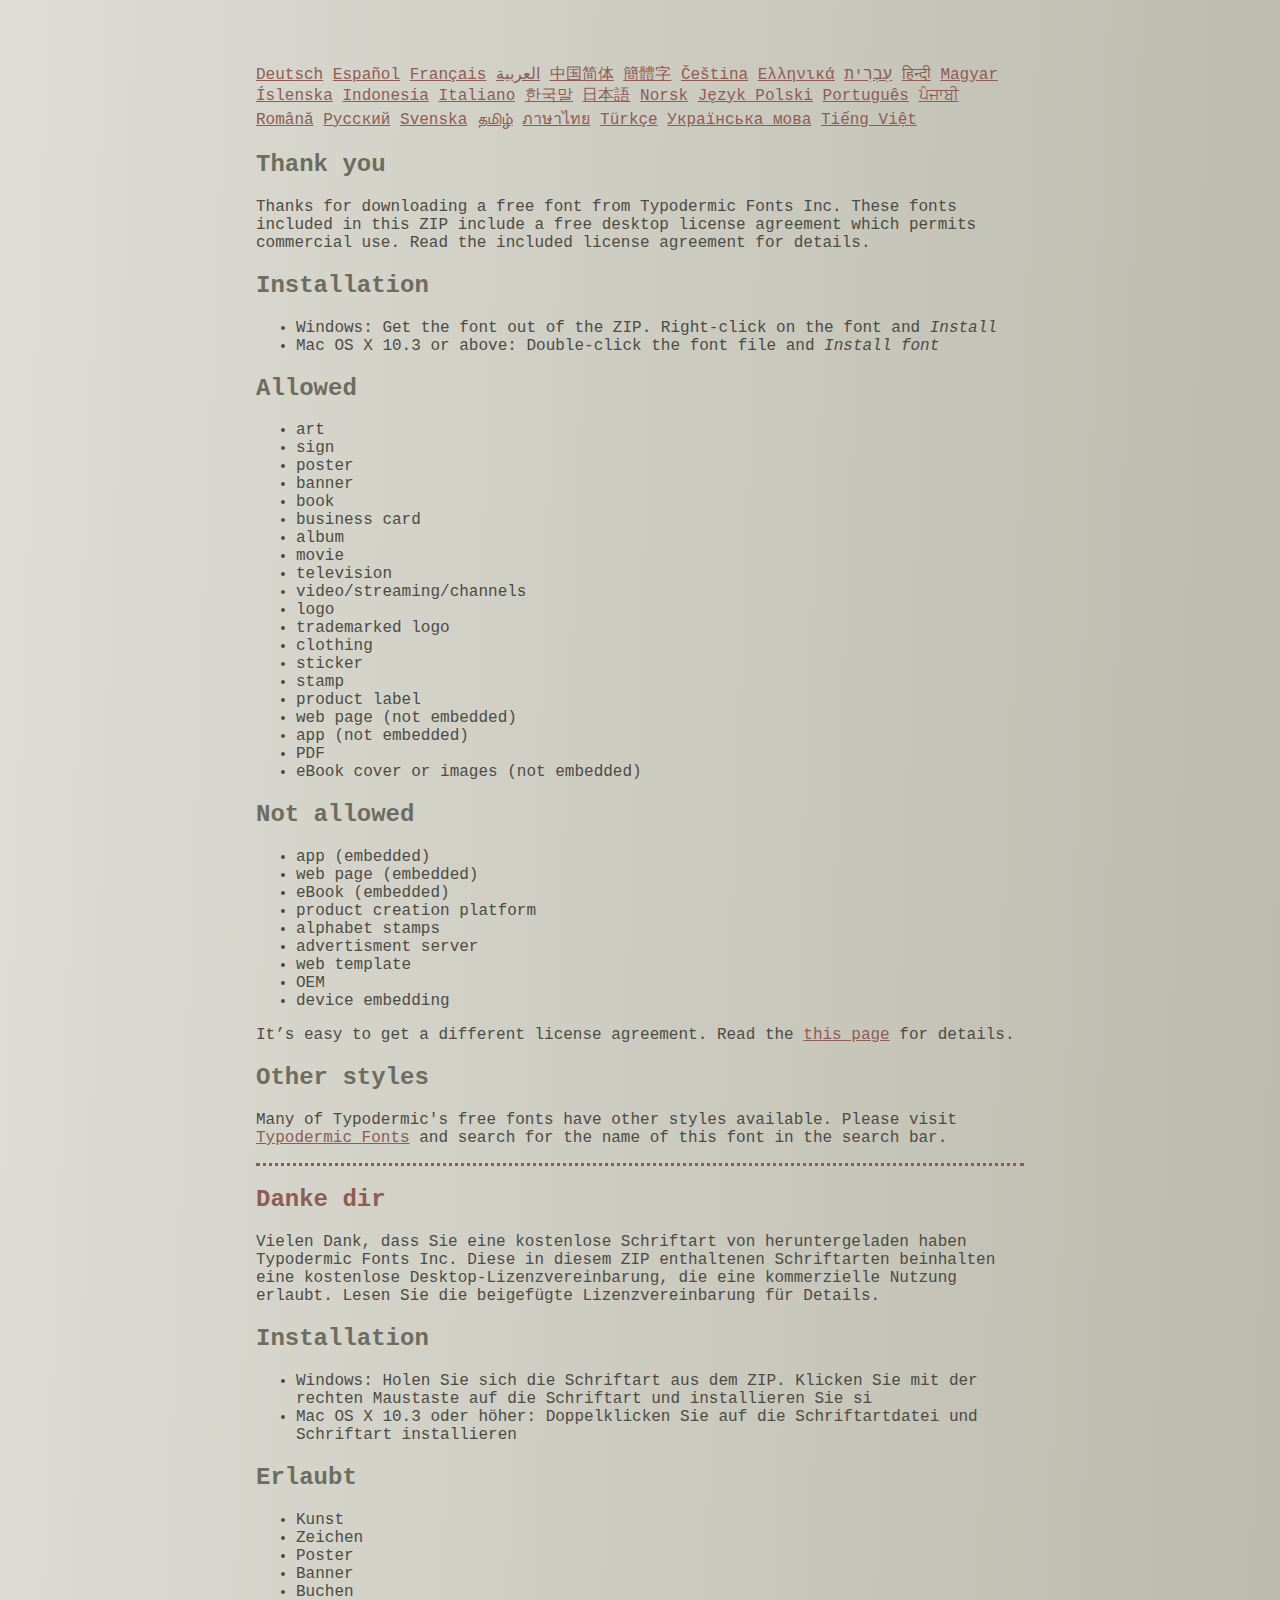
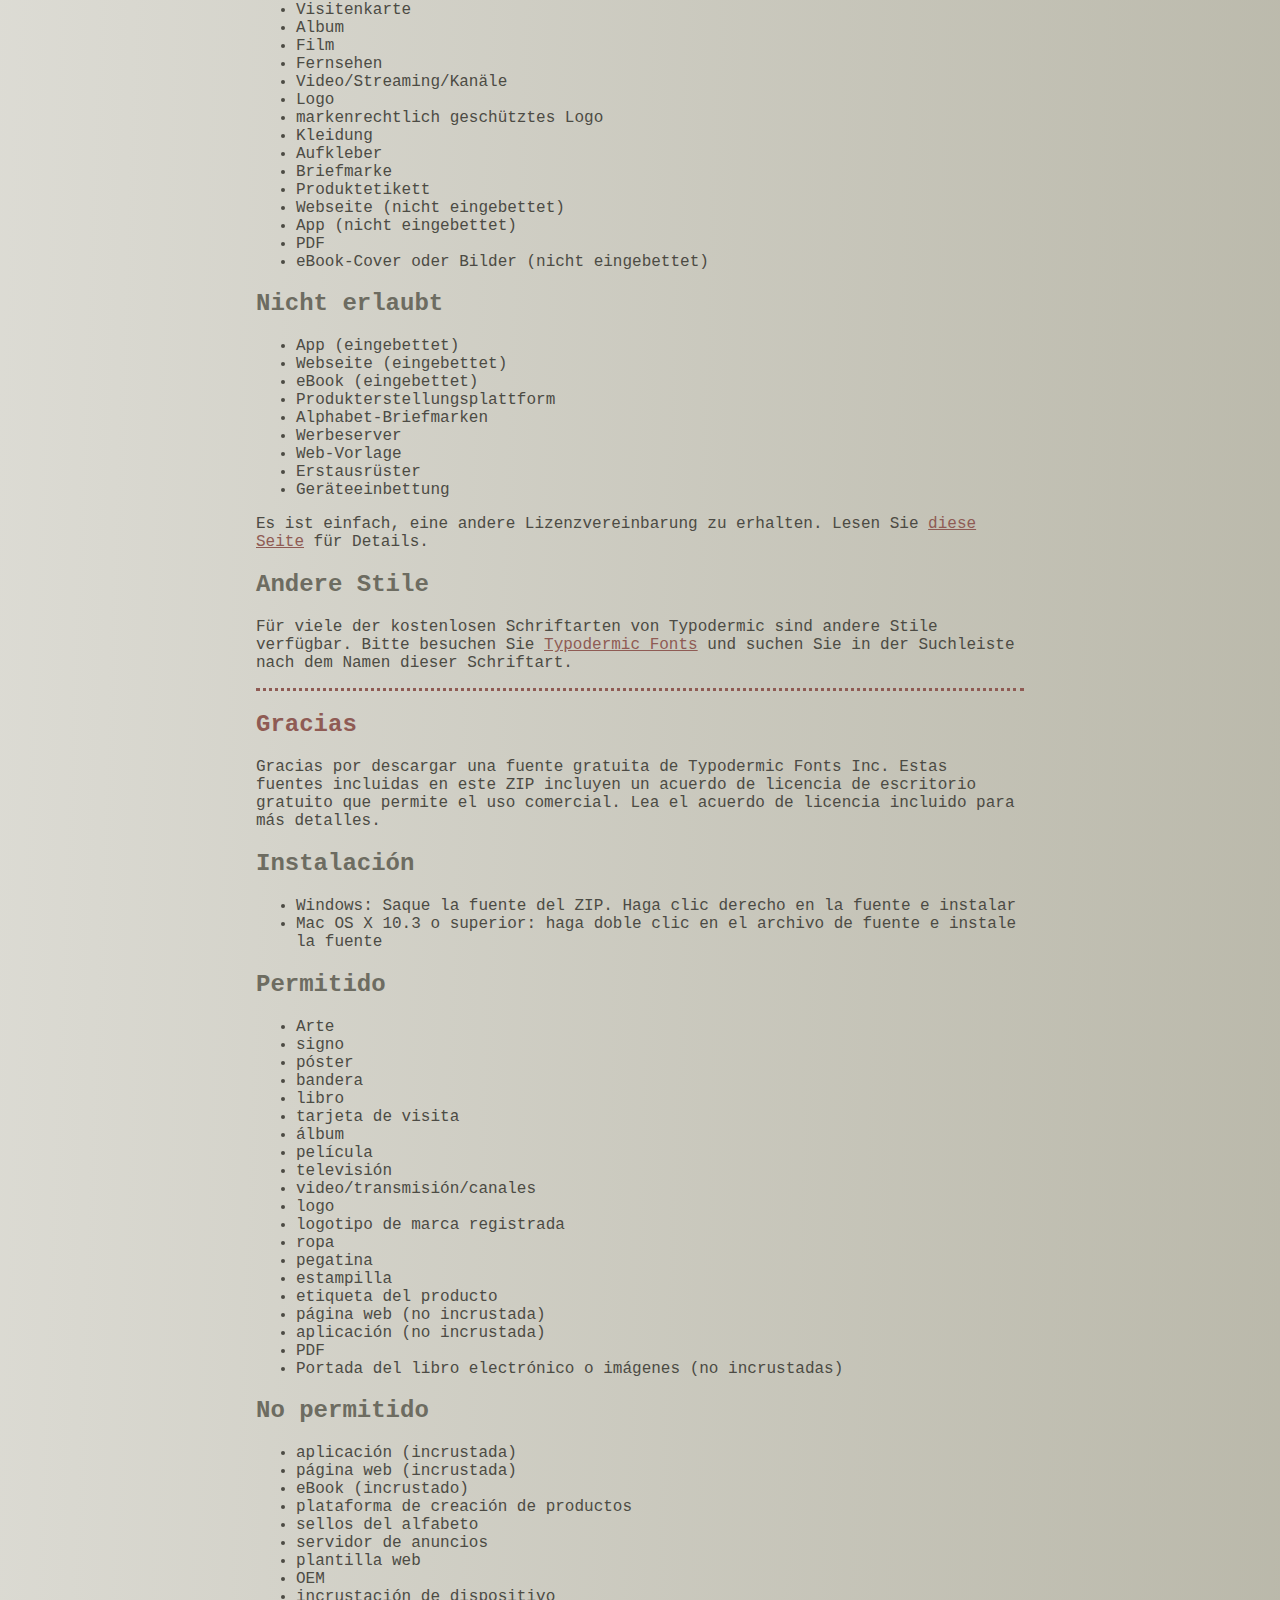
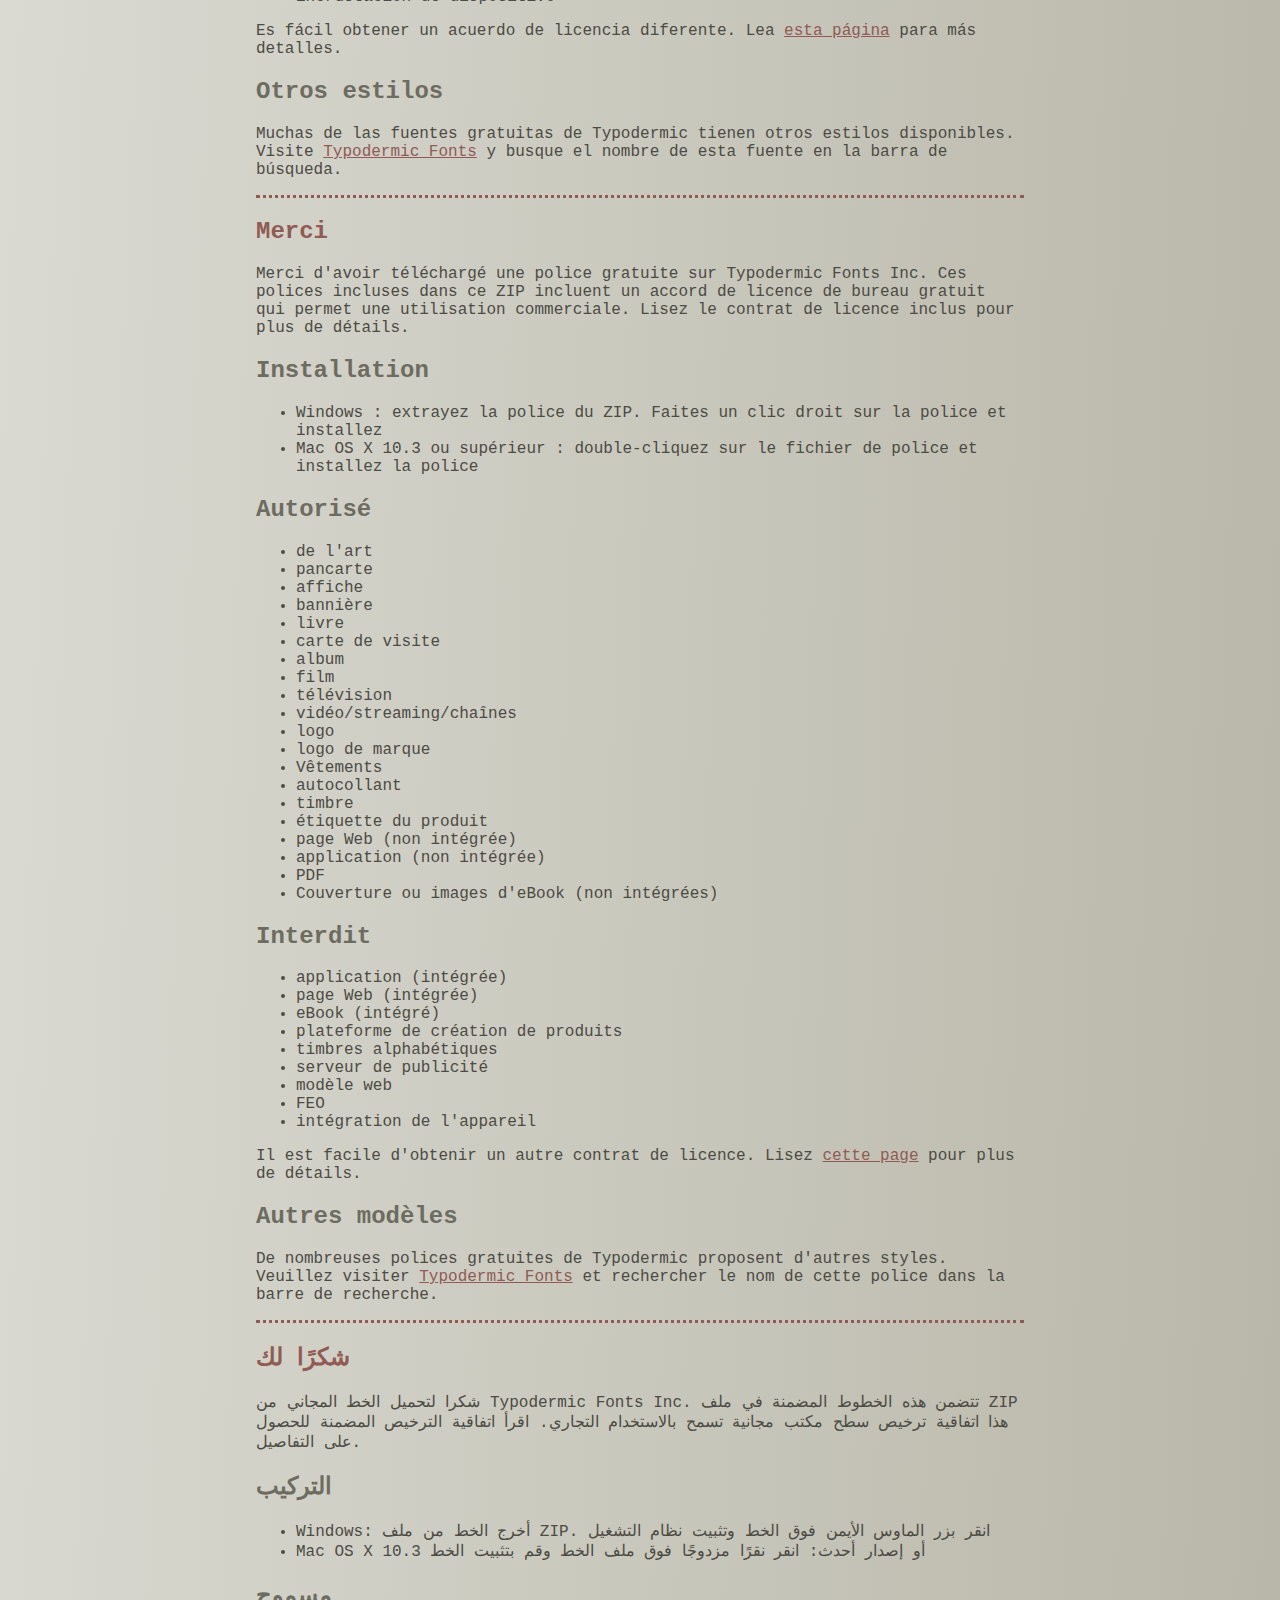
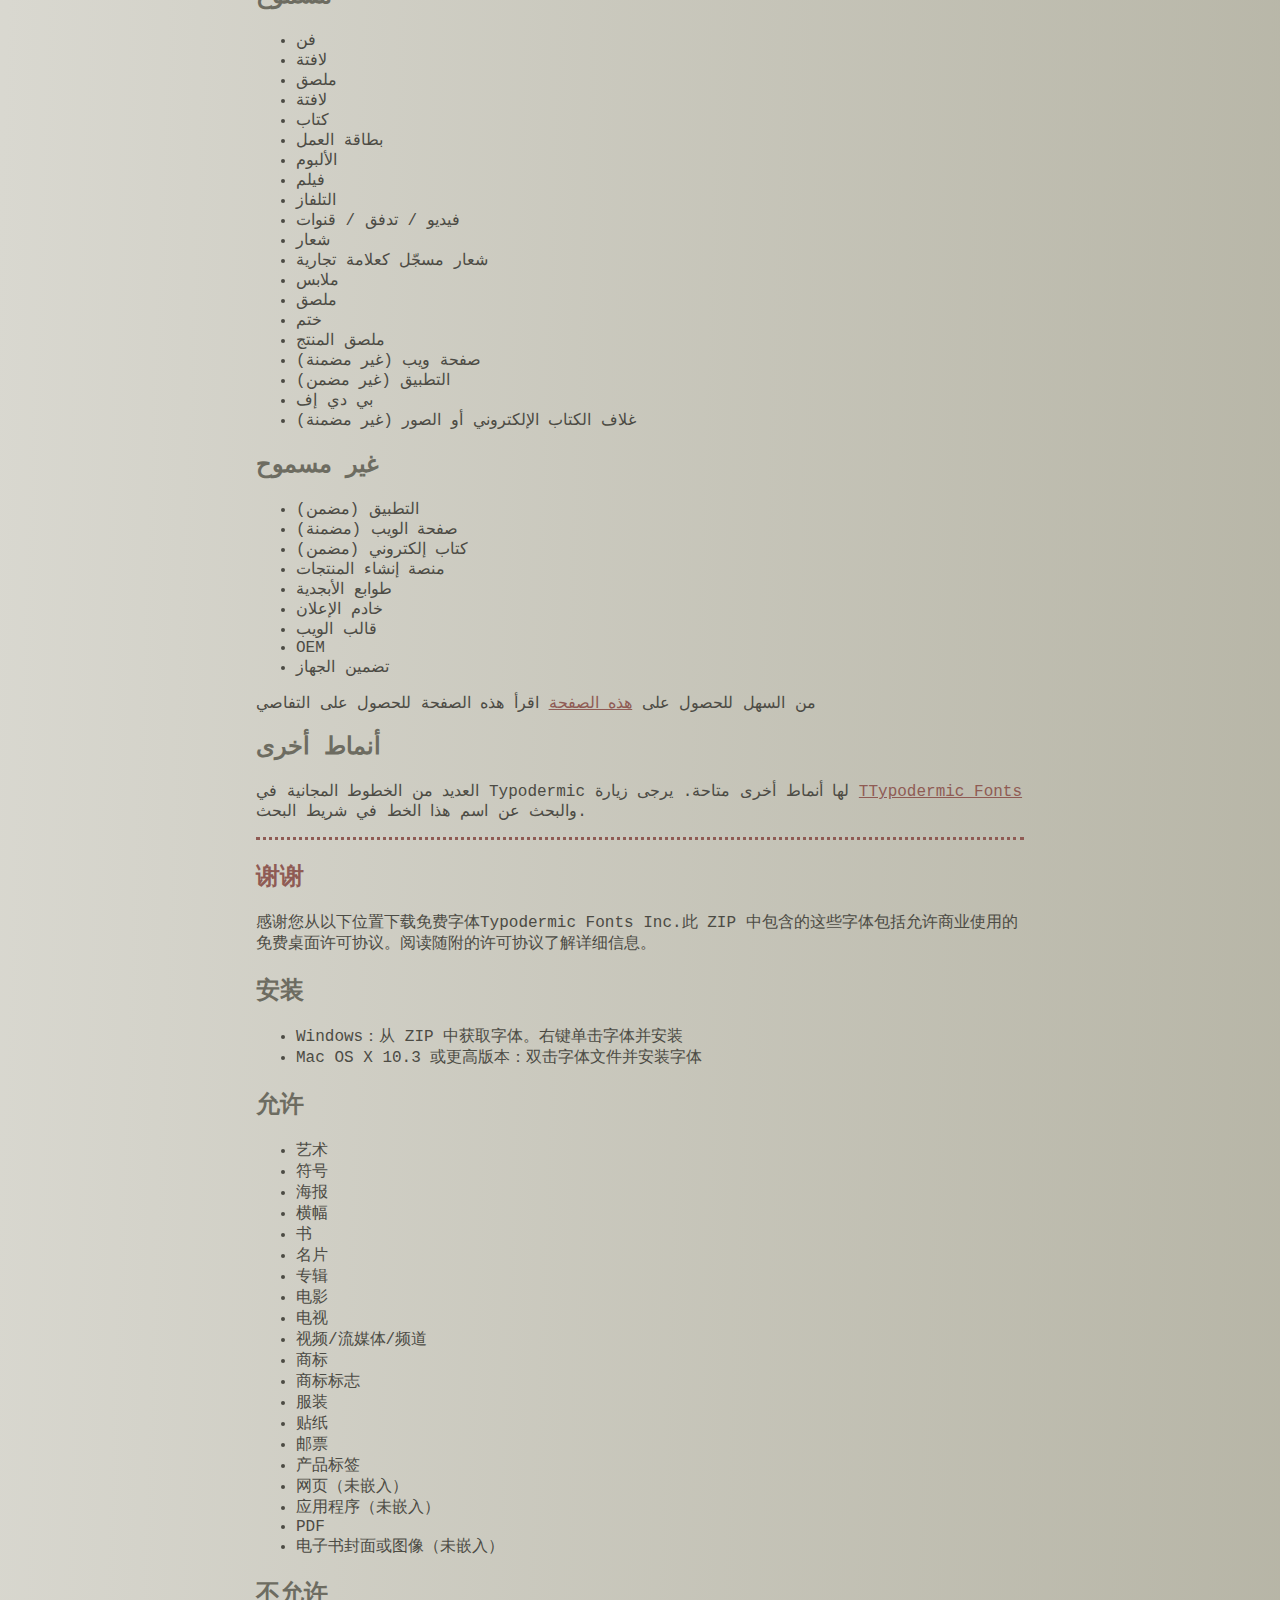
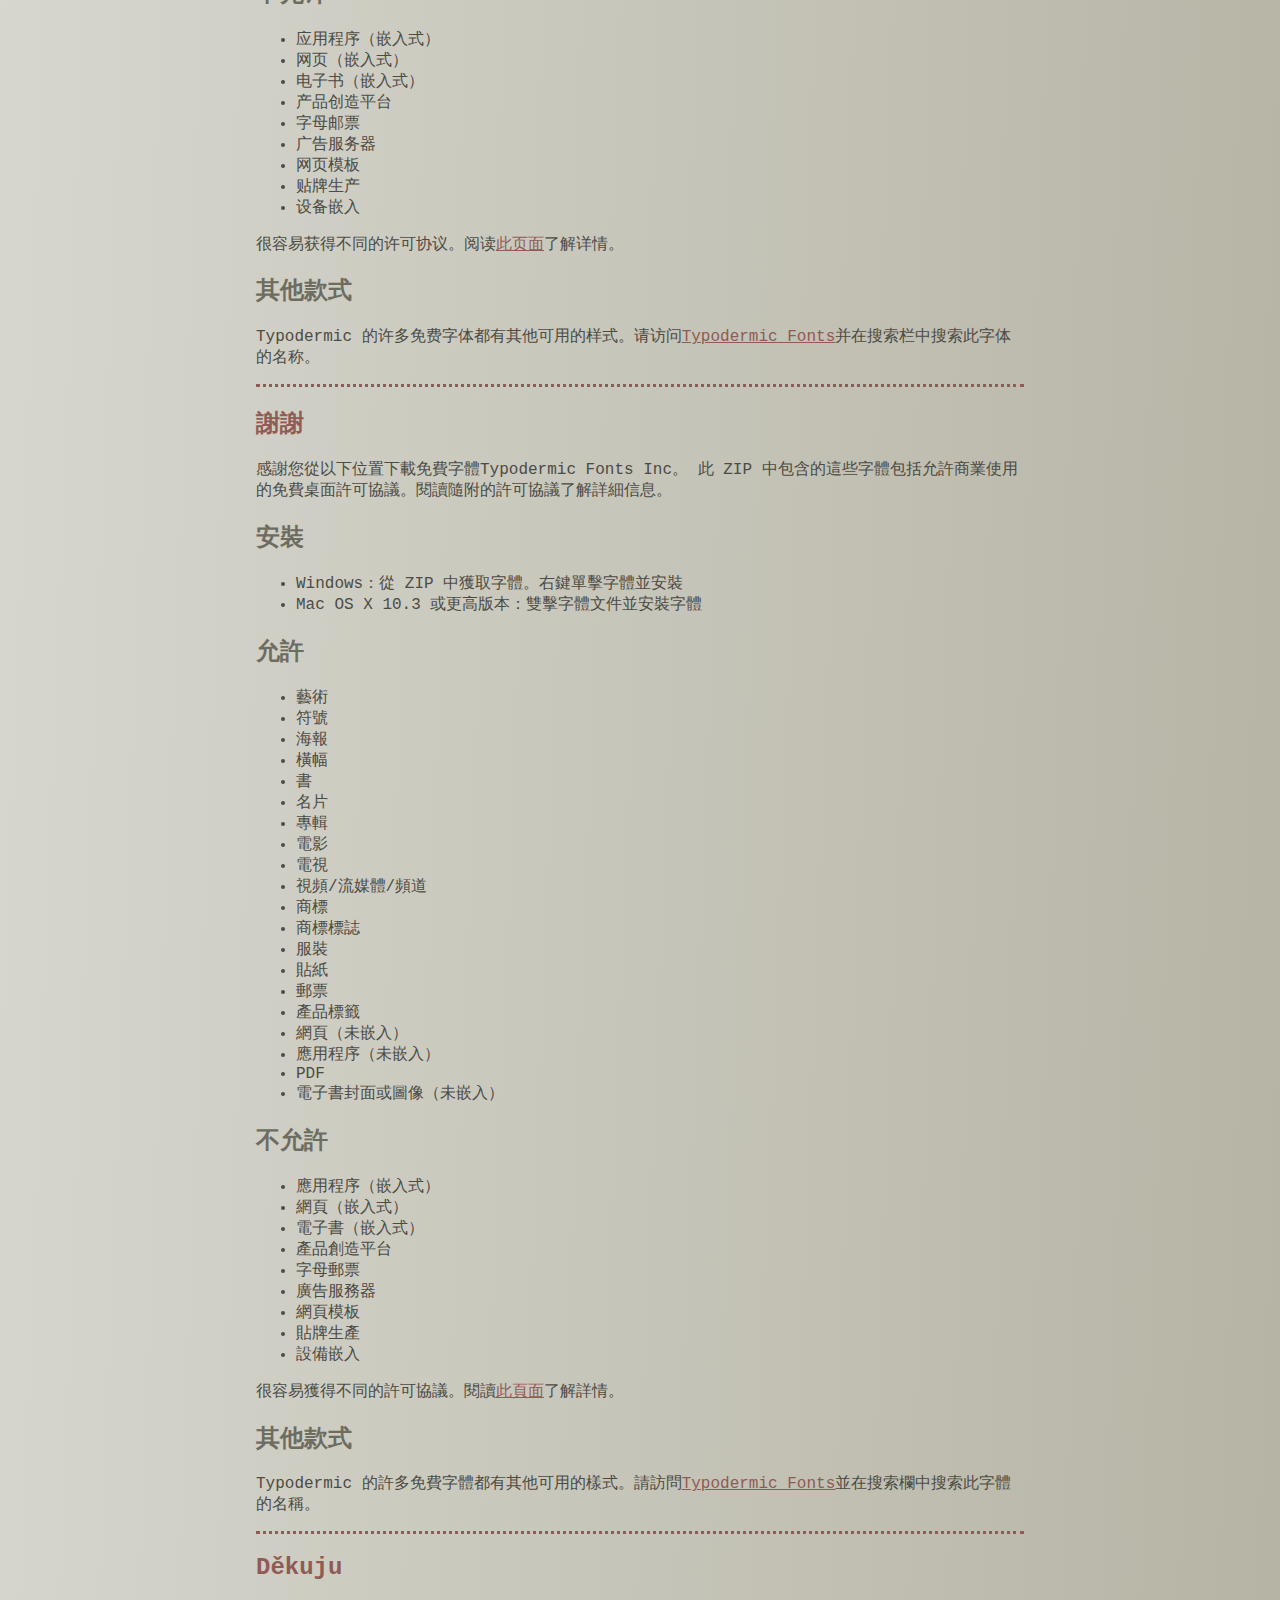
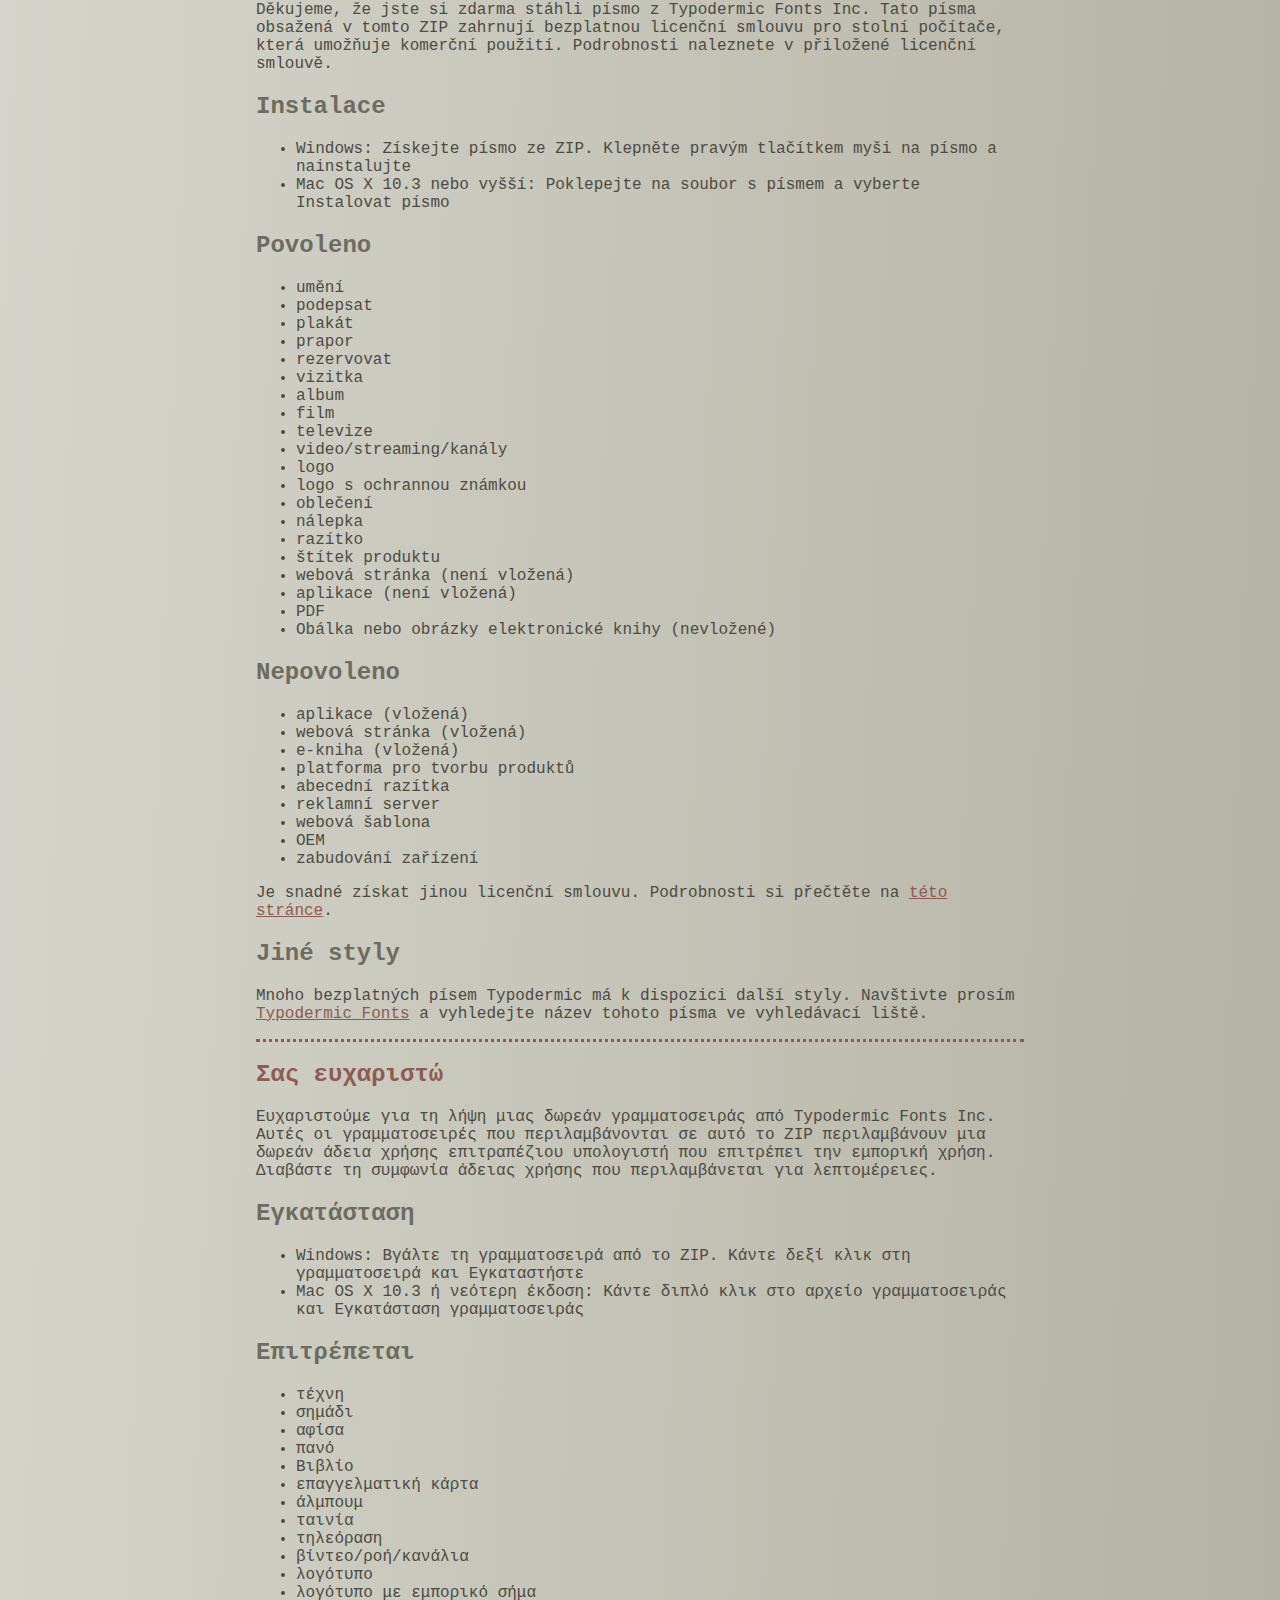
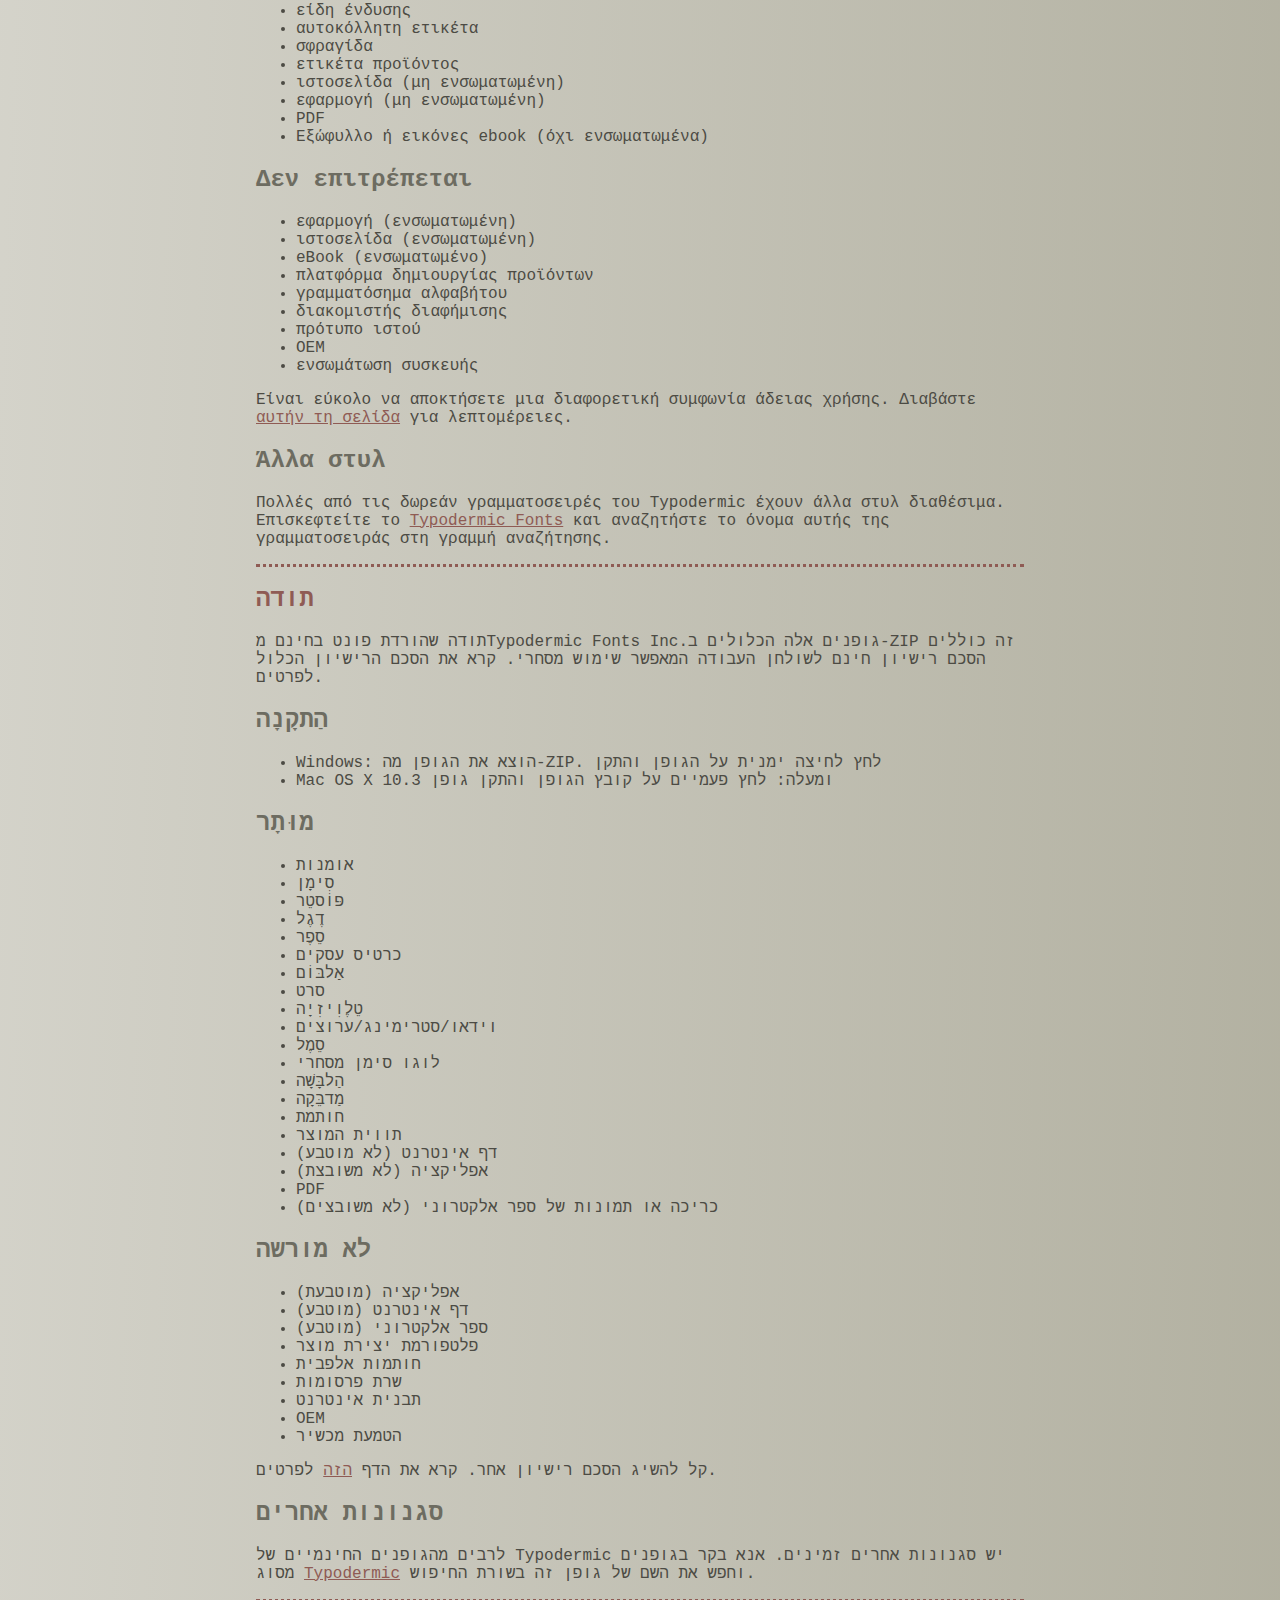
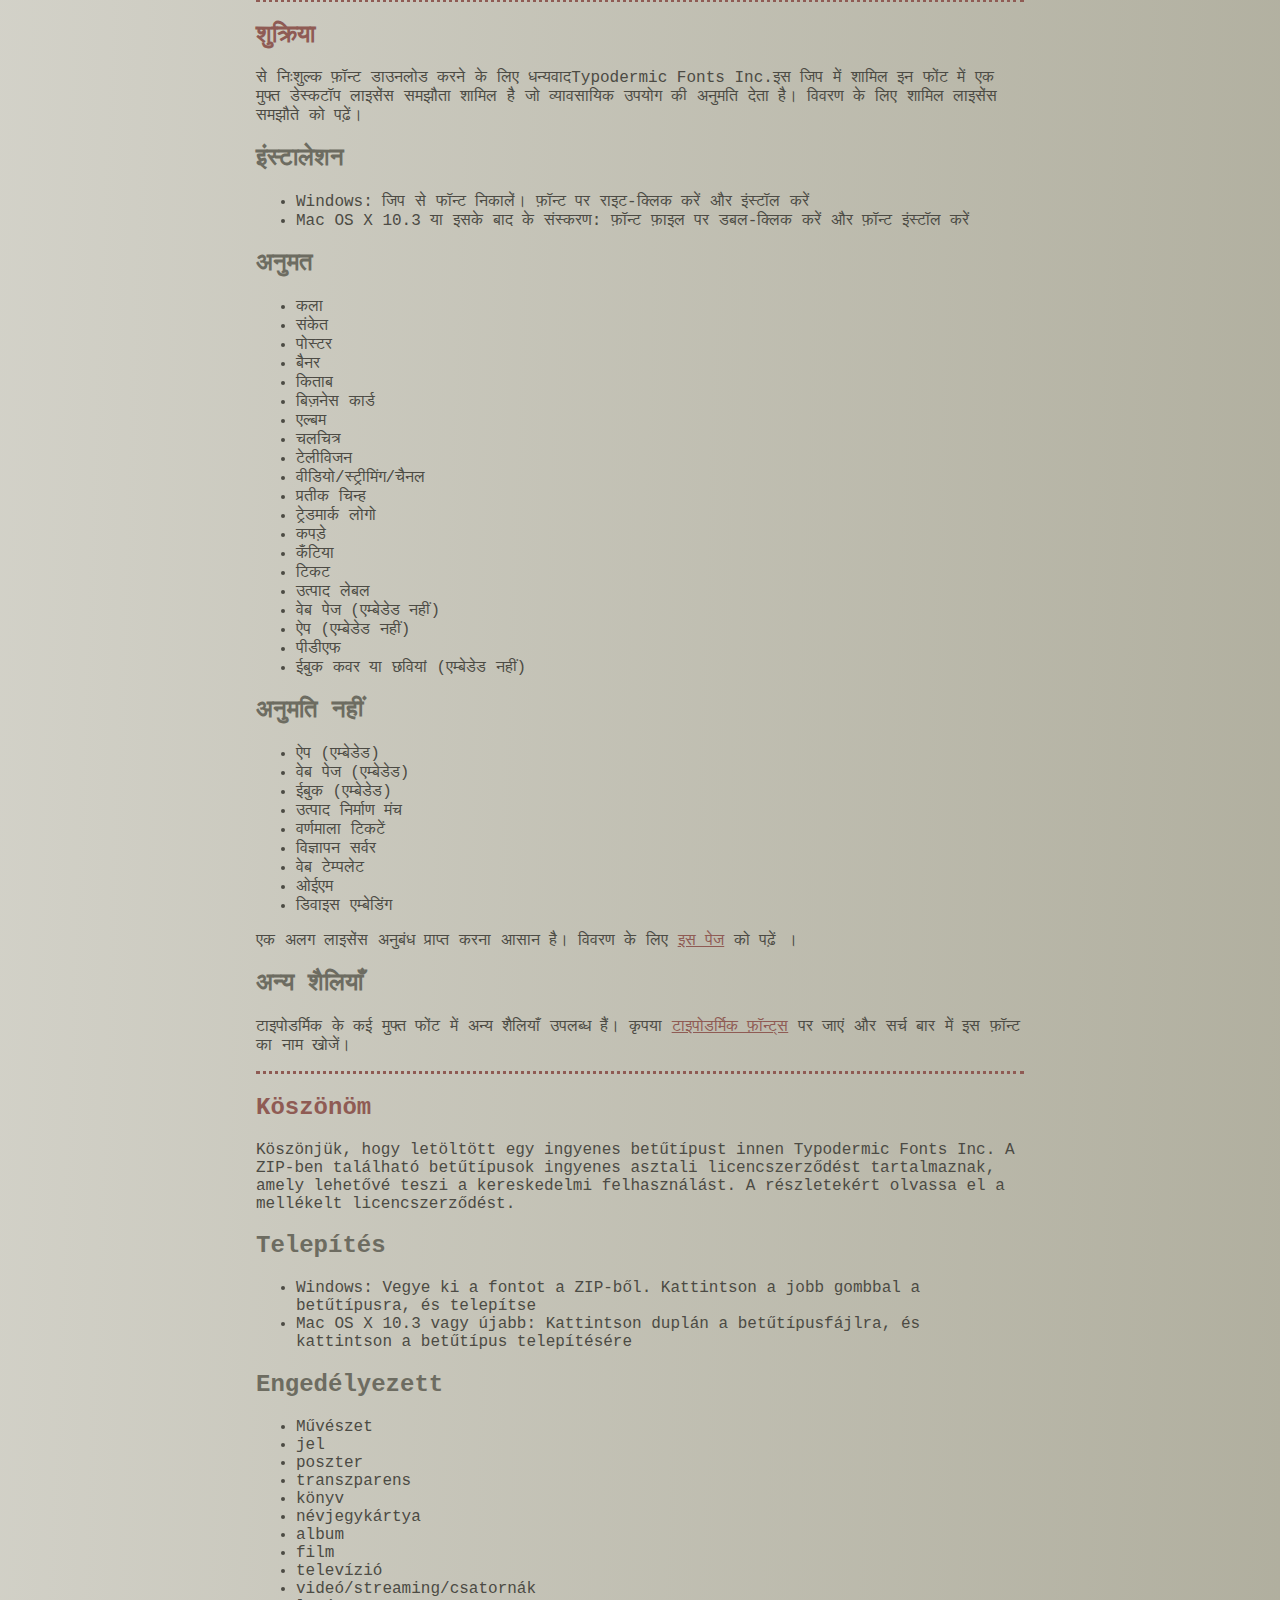
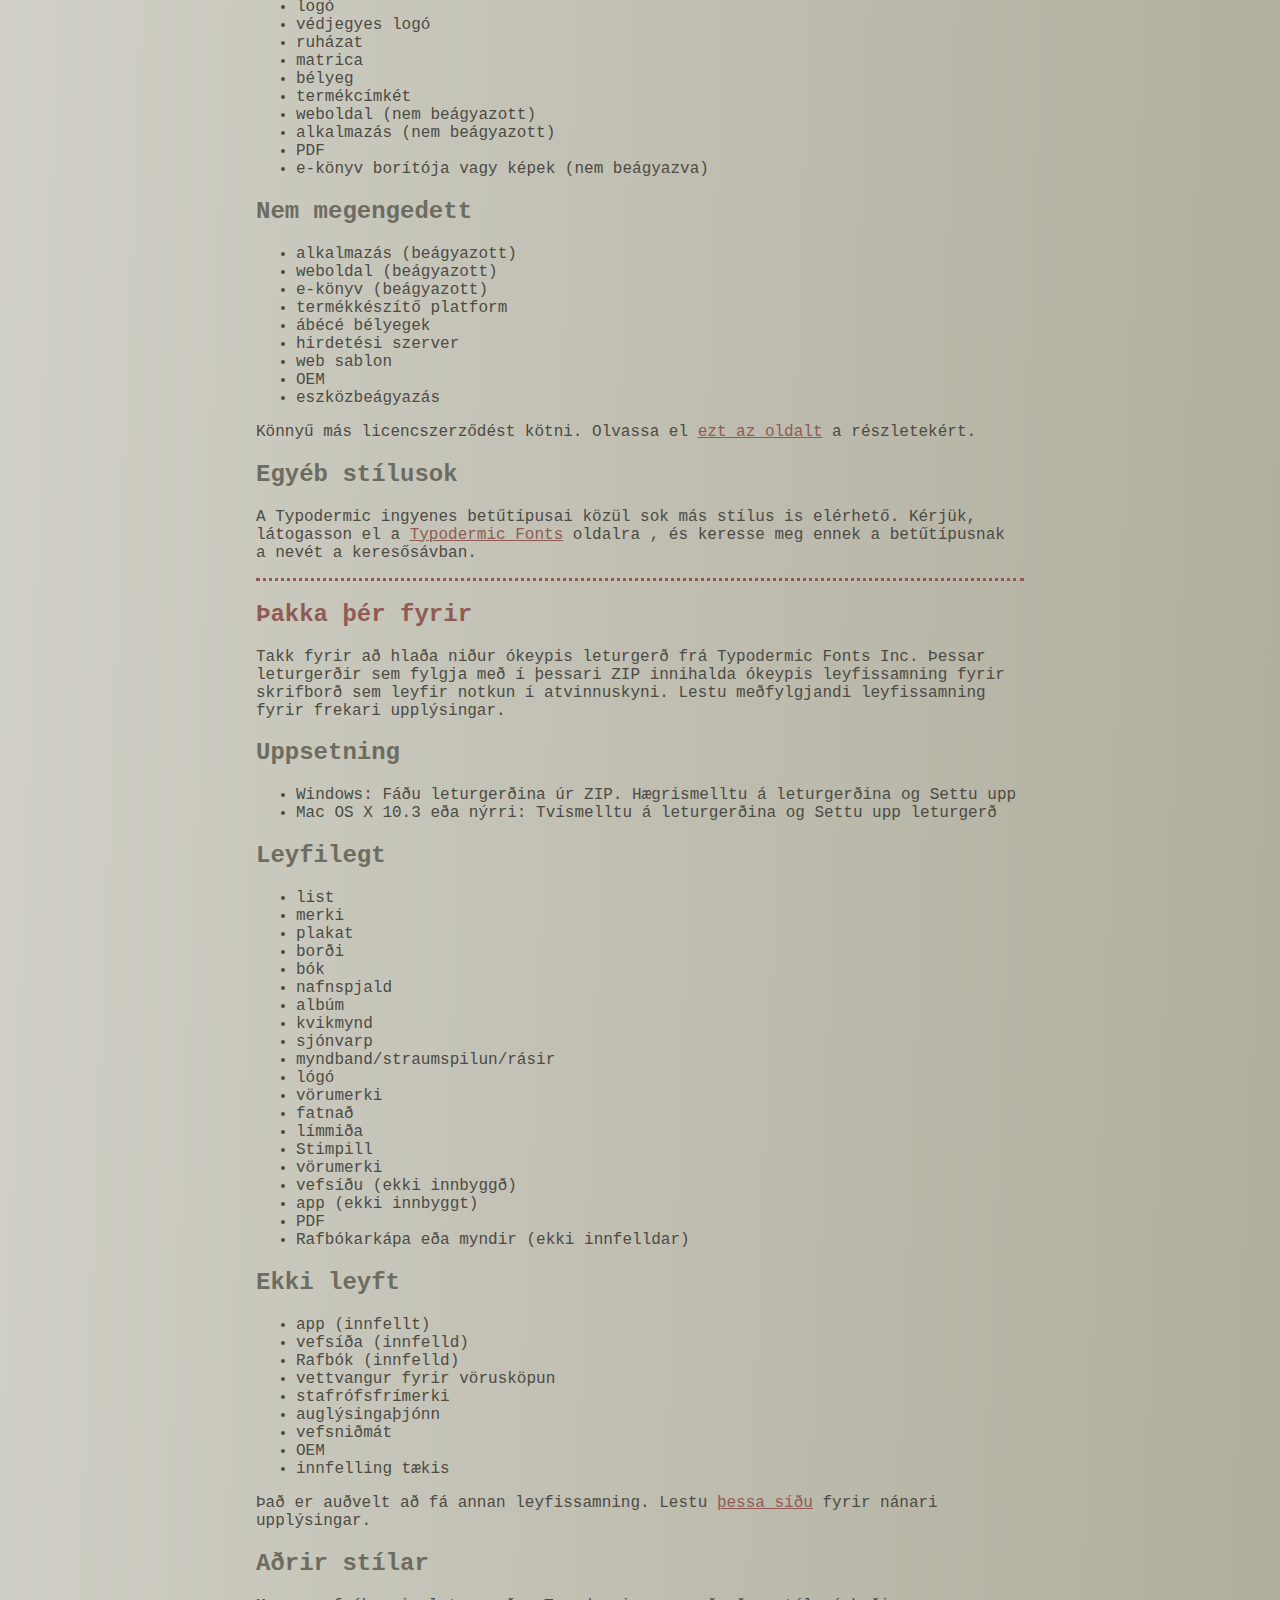
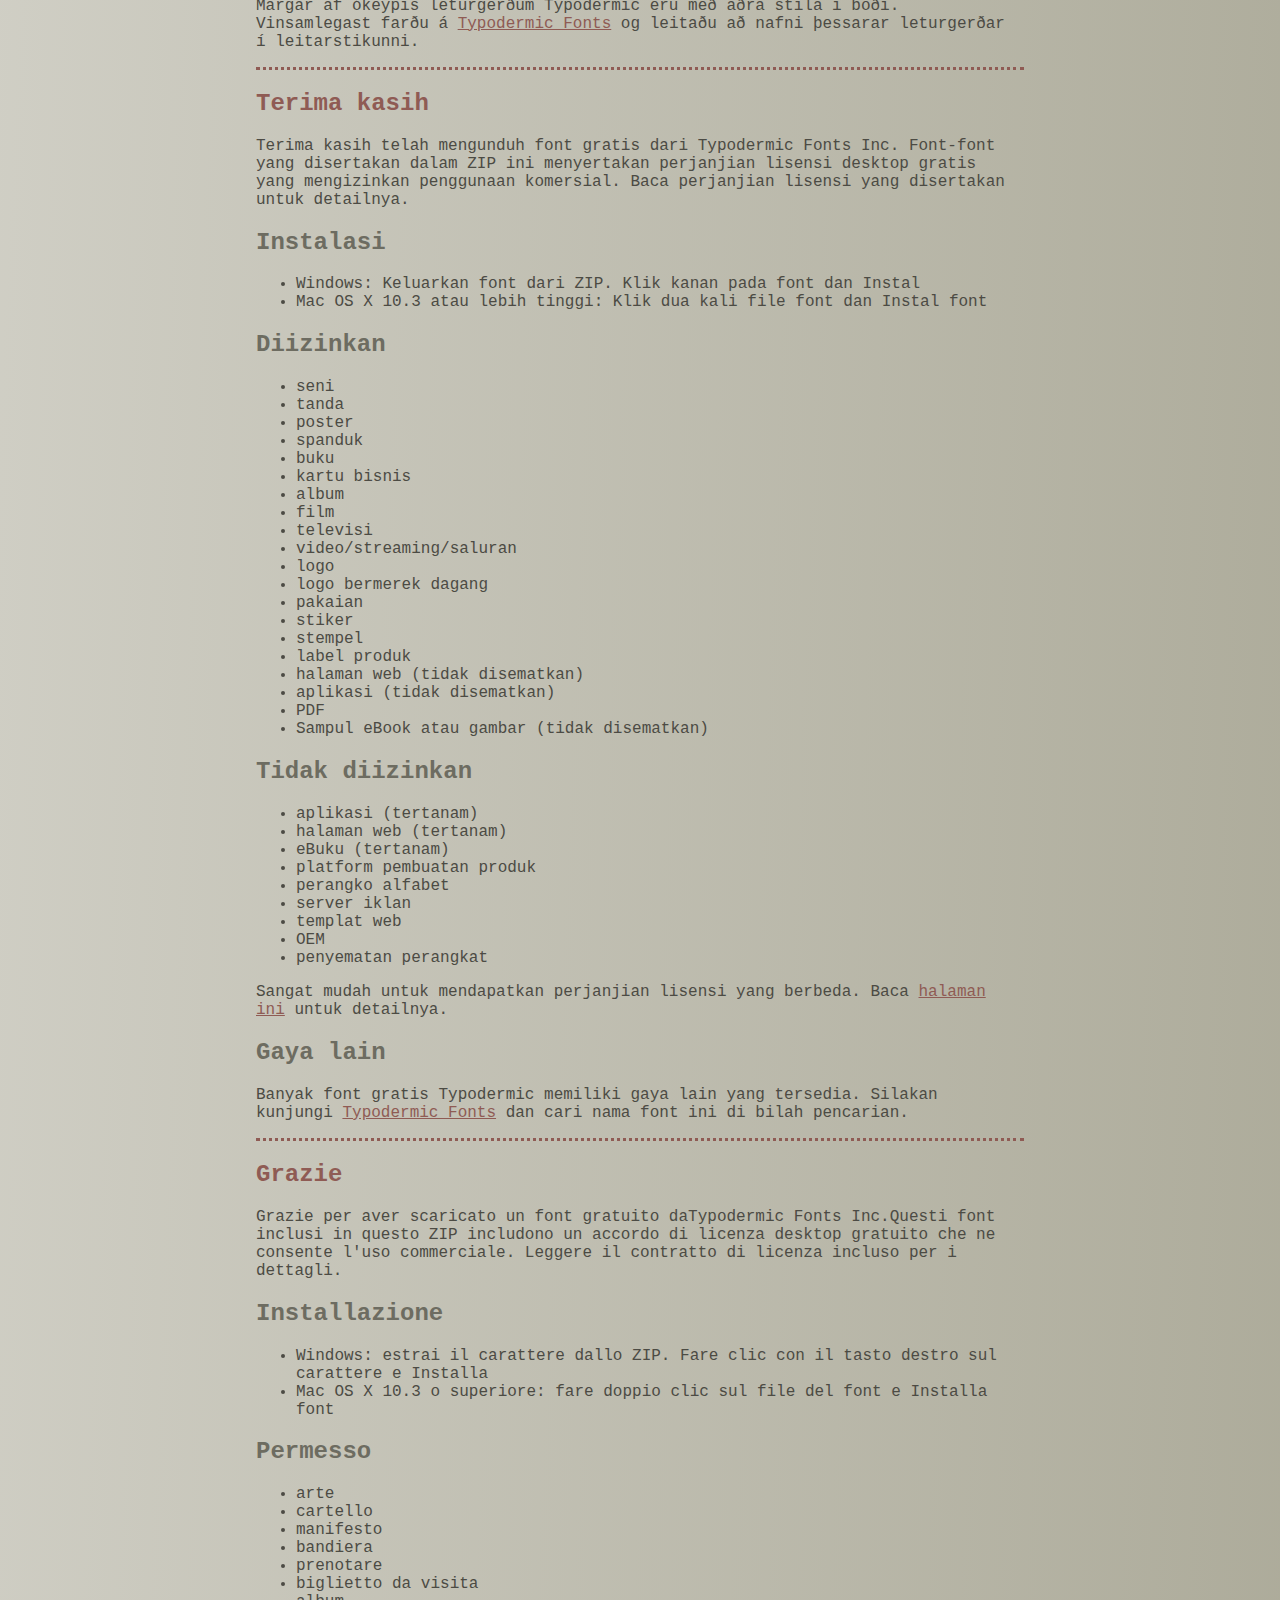
<file: fontes/ethnocentric/read-this.html>
<head>
<meta http-equiv="Content-Type" content="text/html; charset=utf-8">
<title>Typodermic Fonts Inc. Free Font Instructions 2023</title>
<style type="text/css">
body {margin:30px 20% 120px 20%; padding:0px; font-family:Consolas, Courier, sans-serif; color:#4c4b44; background-color:#c2c1b3;
/* IE10 Consumer Preview */ 
background-image: -ms-linear-gradient(top left, #DEDDD6 0%, #9D9B87 100%);
/* Mozilla Firefox */ 
background-image: -moz-linear-gradient(top left, #DEDDD6 0%, #9D9B87 100%);
/* Opera */ 
background-image: -o-linear-gradient(top left, #DEDDD6 0%, #9D9B87 100%);
/* Webkit (Safari/Chrome 10) */ 
background-image: -webkit-gradient(linear, left top, right bottom, color-stop(0, #DEDDD6), color-stop(1, #9D9B87));
/* Webkit (Chrome 11+) */ 
background-image: -webkit-linear-gradient(top left, #DEDDD6 0%, #9D9B87 100%);
/* W3C Markup, IE10 Release Preview */ 
background-image: linear-gradient(to bottom right, #DEDDD6 0%, #9D9B87 100%);
	}
h2 {color:#6d6c61;}
a {color:#8f5b54;}
a:hover {color:#ffffff; background-color:#9a998c;}
hr.dotted {border: 0; border-top: 3px dotted #8f5b54;}
</style>
</head>

<body>

<br>

<p translate="no">
<a href="#German">Deutsch</a>
<a href="#Spanish">Español</a>
<a href="#French">Français</a>
<a href="#Arabic">العربية</a>
<a href="#Chinese">中国简体</a>
<a href="#Chinese(trad)">簡體字</a>
<a href="#Czech">Čeština</a>
<a href="#Greek">Ελληνικά</a>
<a href="#Hebrew">עִבְרִית</a>
<a href="#Hindi">हिन्दी</a>
<a href="#Hungarian">Magyar</a>
<a href="#Icelandic">Íslenska</a>
<a href="#Indonesian">Indonesia</a>
<a href="#Italian">Italiano</a>
<a href="#Korean">한국말</a>
<a href="#Japanese">日本語</a>
<a href="#Norwegian">Norsk</a>
<a href="#Polish">Język&nbsp;Polski</a>
<a href="#Portuguese">Português</a>
<a href="#Punjabi">ਪੰਜਾਬੀ</a>
<a href="#Romanian">Română</a>
<a href="#Russian">Русский</a>
<a href="#Swedish">Svenska</a>
<a href="#Tamil">தமிழ்</a>
<a href="#Thai">ภาษาไทย</a>
<a href="#Turkish">Türkçe</a>
<a href="#Ukrainian">Українська&nbsp;мова</a>
<a href="#Vietnamese">Tiếng&nbsp;Việt</a>
</p>

<h2>Thank you</h2>

<p>Thanks for downloading a free font from <span translate="no">Typodermic Fonts Inc.</span> These fonts included in this ZIP include a free desktop license agreement which permits commercial use. Read the included license agreement for details.</p>


<h2>Installation</h2>
<ul><li>Windows: Get the font out of the ZIP. Right-click on the font and <em>Install</em><li>Mac OS X 10.3 or above: Double-click the font file and <em>Install font</em></ul>

<h2>Allowed</h2>

<ul>
<li>art</li>
<li>sign</li>
<li>poster</li>
<li>banner</li>
<li>book</li>
<li>business card</li>
<li>album</li>
<li>movie</li>
<li>television</li>
<li>video/streaming/channels</li>
<li>logo</li>
<li>trademarked logo</li>
<li>clothing</li>
<li>sticker</li>
<li>stamp</li>
<li>product label</li>
<li>web page (not embedded)</li>
<li>app (not embedded)</li>
<li>PDF</li>
<li>eBook cover or images (not embedded)</li>
</ul>

<h2>Not allowed</h2>

<ul>
<li>app (embedded)</li>
<li>web page (embedded)</li>
<li>eBook (embedded)</li>
<li>product creation platform</li>
<li>alphabet stamps</li>
<li>advertisment server</li>
<li>web template</li>
<li>OEM</li>
<li>device embedding</li>
</ul>

<p>It&rsquo;s easy to get a different license agreement. Read the <a href="https://typodermicfonts.com/license/">this page</a> for details. </p>

<h2>Other styles</h2>

<p>Many of Typodermic's free fonts have other styles available. Please visit <a href="https://typodermicfonts.com">Typodermic Fonts</a> and search for the name of this font in the search bar.</p>

<hr class="dotted">

<h2><a id="German">Danke dir</a></h2>

<p>Vielen Dank, dass Sie eine kostenlose Schriftart von heruntergeladen haben Typodermic Fonts Inc. Diese in diesem ZIP enthaltenen Schriftarten beinhalten eine kostenlose Desktop-Lizenzvereinbarung, die eine kommerzielle Nutzung erlaubt. Lesen Sie die beigefügte Lizenzvereinbarung für Details.</p>


<h2>Installation</h2>
<ul><li>Windows: Holen Sie sich die Schriftart aus dem ZIP. Klicken Sie mit der rechten Maustaste auf die Schriftart und installieren Sie si<li>Mac OS X 10.3 oder höher: Doppelklicken Sie auf die Schriftartdatei und Schriftart installieren </ul>

<h2>Erlaubt</h2>

<ul>
<li>Kunst</li>
<li>Zeichen</li>
<li>Poster</li>
<li>Banner</li>
<li>Buchen</li>
<li>Visitenkarte</li>
<li>Album</li>
<li>Film</li>
<li>Fernsehen</li>
<li>Video/Streaming/Kanäle</li>
<li>Logo</li>
<li>markenrechtlich geschütztes Logo</li>
<li>Kleidung</li>
<li>Aufkleber</li>
<li>Briefmarke</li>
<li>Produktetikett</li>
<li>Webseite (nicht eingebettet)</li>
<li>App (nicht eingebettet)</li>
<li>PDF</li>
<li>eBook-Cover oder Bilder (nicht eingebettet)</li>
</ul>

<h2>Nicht erlaubt</h2>

<ul>
<li>App (eingebettet)</li>
<li>Webseite (eingebettet)</li>
<li>eBook (eingebettet)</li>
<li>Produkterstellungsplattform</li>
<li>Alphabet-Briefmarken</li>
<li>Werbeserver</li>
<li>Web-Vorlage</li>
<li>Erstausrüster</li>
<li>Geräteeinbettung</li>
</ul>

<p>Es ist einfach, eine andere Lizenzvereinbarung zu erhalten. Lesen Sie <a href="https://typodermicfonts.com/license/">diese Seite</a> für Details.</p>

<h2>Andere Stile</h2>

<p>Für viele der kostenlosen Schriftarten von Typodermic sind andere Stile verfügbar. Bitte besuchen Sie <a href="https://typodermicfonts.com">Typodermic Fonts</a> und suchen Sie in der Suchleiste nach dem Namen dieser Schriftart.</p>


<hr class="dotted">

<h2><a id="Spanish">Gracias</a></h2>

<p>Gracias por descargar una fuente gratuita de Typodermic Fonts Inc. Estas fuentes incluidas en este ZIP incluyen un acuerdo de licencia de escritorio gratuito que permite el uso comercial. Lea el acuerdo de licencia incluido para más detalles.</p>


<h2>Instalación</h2>
<ul><li>Windows: Saque la fuente del ZIP. Haga clic derecho en la fuente e instalar <li>Mac OS X 10.3 o superior: haga doble clic en el archivo de fuente e instale la fuente</ul>

<h2>Permitido</h2>

<ul>
<li>Arte</li>
<li>signo</li>
<li>póster</li>
<li>bandera</li>
<li>libro</li>
<li>tarjeta de visita</li>
<li>álbum</li>
<li>película</li>
<li>televisión</li>
<li>video/transmisión/canales</li>
<li>logo</li>
<li>logotipo de marca registrada</li>
<li>ropa</li>
<li>pegatina</li>
<li>estampilla</li>
<li>etiqueta del producto</li>
<li>página web (no incrustada)</li>
<li>aplicación (no incrustada)</li>
<li>PDF</li>
<li>Portada del libro electrónico o imágenes (no incrustadas)</li>
</ul>


<h2>No permitido</h2>

<ul>
<li>aplicación (incrustada)</li>
<li>página web (incrustada)</li>
<li>eBook (incrustado)</li>
<li>plataforma de creación de productos</li>
<li>sellos del alfabeto</li>
<li>servidor de anuncios</li>
<li>plantilla web</li>
<li>OEM</li>
<li>incrustación de dispositivo</li>
</ul>

<p>Es fácil obtener un acuerdo de licencia diferente. Lea <a href="https://typodermicfonts.com/license/">esta página</a> para más detalles.</p>

<h2>Otros estilos</h2>

<p>Muchas de las fuentes gratuitas de Typodermic tienen otros estilos disponibles. Visite  <a href="https://typodermicfonts.com">Typodermic Fonts</a> y busque el nombre de esta fuente en la barra de búsqueda.</p>


<hr class="dotted">

<h2><a id="French">Merci</a></h2>

<p>Merci d'avoir téléchargé une police gratuite sur Typodermic Fonts Inc. Ces polices incluses dans ce ZIP incluent un accord de licence de bureau gratuit qui permet une utilisation commerciale. Lisez le contrat de licence inclus pour plus de détails.</p>


<h2>Installation</h2>
<ul><li>Windows : extrayez la police du ZIP. Faites un clic droit sur la police et installez<li>Mac OS X 10.3 ou supérieur : double-cliquez sur le fichier de police et installez la police</ul>
  



<h2>Autorisé</h2>

<ul>
<li>de l'art</li>
<li>pancarte</li>
<li>affiche</li>
<li>bannière</li>
<li>livre</li>
<li>carte de visite</li>
<li>album</li>
<li>film</li>
<li>télévision</li>
<li>vidéo/streaming/chaînes</li>
<li>logo</li>
<li>logo de marque</li>
<li>Vêtements</li>
<li>autocollant</li>
<li>timbre</li>
<li>étiquette du produit</li>
<li>page Web (non intégrée)</li>
<li>application (non intégrée)</li>
<li>PDF</li>
<li>Couverture ou images d'eBook (non intégrées)</li>
</ul>
 


<h2>Interdit</h2>

<ul>
<li>application (intégrée)</li>
<li>page Web (intégrée)</li>
<li>eBook (intégré)</li>
<li>plateforme de création de produits</li>
<li>timbres alphabétiques</li>
<li>serveur de publicité</li>
<li>modèle web</li>
<li>FEO</li>
<li>intégration de l'appareil</li>
</ul>

<p>Il est facile d'obtenir un autre contrat de licence. Lisez  <a href="https://typodermicfonts.com/license/">cette page</a> pour plus de détails.</p>

<h2>Autres modèles</h2>

<p>De nombreuses polices gratuites de Typodermic proposent d'autres styles. Veuillez visiter  <a href="https://typodermicfonts.com">Typodermic Fonts</a> et rechercher le nom de cette police dans la barre de recherche.</p>


<hr class="dotted">

<h2><a id="Arabic">شكرًا لك</a></h2>

<p>

شكرا لتحميل الخط المجاني من Typodermic Fonts Inc. تتضمن هذه الخطوط المضمنة في ملف ZIP هذا اتفاقية ترخيص سطح مكتب مجانية تسمح بالاستخدام التجاري. اقرأ اتفاقية الترخيص المضمنة للحصول على التفاصيل.</p>


<h2>التركيب</h2>
<ul><li>Windows: أخرج الخط من ملف ZIP. انقر بزر الماوس الأيمن فوق الخط وتثبيت
    نظام التشغيل <li>Mac OS X 10.3 أو إصدار أحدث: انقر نقرًا مزدوجًا فوق ملف الخط وقم بتثبيت الخط</em></ul>

<h2>مسموح</h2>

<ul>
<li>فن</li>
<li>لافتة</li>
<li>ملصق</li>
<li>لافتة</li>
<li>كتاب</li>
<li>بطاقة العمل</li>
<li>الألبوم</li>
<li>فيلم</li>
<li>التلفاز</li>
<li>فيديو / تدفق / قنوات</li>
<li>شعار</li>
<li>شعار مسجّل كعلامة تجارية</li>
<li>ملابس</li>
<li>ملصق</li>
<li>ختم</li>
<li>ملصق المنتج</li>
<li>صفحة ويب (غير مضمنة)</li>
<li>التطبيق (غير مضمن)</li>
<li>بي دي إف</li>
<li>غلاف الكتاب الإلكتروني أو الصور (غير مضمنة)</li>
</ul>

<h2>غير مسموح</h2>

<ul>
<li>التطبيق (مضمن)</li>
<li>صفحة الويب (مضمنة)</li>
<li>كتاب إلكتروني (مضمن)</li>
<li>منصة إنشاء المنتجات</li>
<li>طوابع الأبجدية</li>
<li>خادم الإعلان</li>
<li>قالب الويب</li>
<li>OEM</li>
<li>تضمين الجهاز</li>
</ul>

<p>من السهل  للحصول على <a href="https://typodermicfonts.com/license/">هذه الصفحة</a>  اقرأ هذه الصفحة للحصول على التفاصي</p>


<h2>أنماط أخرى</h2>

<p>العديد من الخطوط المجانية في Typodermic لها أنماط أخرى متاحة. يرجى زيارة <a href="https://typodermicfonts.com">TTypodermic Fonts</a> والبحث عن اسم هذا الخط في شريط البحث.</p>


<hr class="dotted">

<h2><a id="Chinese">谢谢</a></h2>

<p>感谢您从以下位置下载免费字体Typodermic Fonts Inc.此 ZIP 中包含的这些字体包括允许商业使用的免费桌面许可协议。阅读随附的许可协议了解详细信息。</p>


<h2>安装</h2>
<ul><li>Windows：从 ZIP 中获取字体。右键单击字体并安装<li>Mac OS X 10.3 或更高版本：双击字体文件并安装字体 </ul>

<h2>允许</h2>





<ul>
<li>艺术</li>
<li>符号</li>
<li>海报</li>
<li>横幅</li>
<li>书</li>
<li>名片</li>
<li>专辑</li>
<li>电影</li>
<li>电视</li>
<li>视频/流媒体/频道</li>
<li>商标</li>
<li>商标标志</li>
<li>服装</li>
<li>贴纸</li>
<li>邮票</li>
<li>产品标签</li>
<li>网页（未嵌入）</li>
<li>应用程序（未嵌入）</li>
<li>PDF</li>
<li>电子书封面或图像（未嵌入）</li>
</ul>

<h2>不允许</h2>

<ul>
<li>应用程序（嵌入式）</li>
<li>网页（嵌入式）</li>
<li>电子书（嵌入式）</li>
<li>产品创造平台</li>
<li>字母邮票</li>
<li>广告服务器</li>
<li>网页模板</li>
<li>贴牌生产</li>
<li>设备嵌入</li>
</ul>

<p>很容易获得不同的许可协议。阅读<a href="https://typodermicfonts.com/license/">此页面</a>了解详情。</p>

<h2>其他款式</h2>

<p>Typodermic 的许多免费字体都有其他可用的样式。请访问<a href="https://typodermicfonts.com">Typodermic Fonts</a>并在搜索栏中搜索此字体的名称。</p>


<hr class="dotted">

<h2><a id="Chinese(trad)">謝謝</a></h2>

<p>感謝您從以下位置下載免費字體Typodermic Fonts Inc。 此 ZIP 中包含的這些字體包括允許商業使用的免費桌面許可協議。閱讀隨附的許可協議了解詳細信息。</p>


<h2>安裝</h2>
<ul><li>Windows：從 ZIP 中獲取字體。右鍵單擊字體並安裝<li>Mac OS X 10.3 或更高版本：雙擊字體文件並安裝字體 </ul>

<h2>允許</h2>

<ul>
<li>藝術</li>
<li>符號</li>
<li>海報</li>
<li>橫幅</li>
<li>書</li>
<li>名片</li>
<li>專輯</li>
<li>電影</li>
<li>電視</li>
<li>視頻/流媒體/頻道</li>
<li>商標</li>
<li>商標標誌</li>
<li>服裝</li>
<li>貼紙</li>
<li>郵票</li>
<li>產品標籤</li>
<li>網頁（未嵌入）</li>
<li>應用程序（未嵌入）</li>
<li>PDF</li>
<li>電子書封面或圖像（未嵌入）</li>


</ul>

<h2>不允許</h2>

<ul>
<li>應用程序（嵌入式）</li>
<li>網頁（嵌入式）</li>
<li>電子書（嵌入式）</li>
<li>產品創造平台</li>
<li>字母郵票</li>
<li>廣告服務器</li>
<li>網頁模板</li>
<li>貼牌生產</li>
<li>設備嵌入</li>
</ul>

<p>很容易獲得不同的許可協議。閱讀<a href="https://typodermicfonts.com/license/">此頁面</a>了解詳情。</p>

<h2>其他款式</h2>

<p>Typodermic 的許多免費字體都有其他可用的樣式。請訪問<a href="https://typodermicfonts.com">Typodermic Fonts</a>並在搜索欄中搜索此字體的名稱。</p>


<hr class="dotted">

<h2><a id="Czech">Děkuju</a></h2>

<p>Děkujeme, že jste si zdarma stáhli písmo z Typodermic Fonts Inc. Tato písma obsažená v tomto ZIP zahrnují bezplatnou licenční smlouvu pro stolní počítače, která umožňuje komerční použití. Podrobnosti naleznete v přiložené licenční smlouvě.</p>


<h2>Instalace</h2>
<ul><li>Windows: Získejte písmo ze ZIP. Klepněte pravým tlačítkem myši na písmo a nainstalujte <li>Mac OS X 10.3 nebo vyšší: Poklepejte na soubor s písmem a vyberte Instalovat písmo </ul>

<h2>Povoleno</h2>

<ul>
<li>umění</li>
<li>podepsat</li>
<li>plakát</li>
<li>prapor</li>
<li>rezervovat</li>
<li>vizitka</li>
<li>album</li>
<li>film</li>
<li>televize</li>
<li>video/streaming/kanály</li>
<li>logo</li>
<li>logo s ochrannou známkou</li>
<li>oblečení</li>
<li>nálepka</li>
<li>razítko</li>
<li>štítek produktu</li>
<li>webová stránka (není vložená)</li>
<li>aplikace (není vložená)</li>
<li>PDF</li>
<li>Obálka nebo obrázky elektronické knihy (nevložené)</li>
</ul>

<h2>Nepovoleno</h2>

<ul>
<li>aplikace (vložená)</li>
<li>webová stránka (vložená)</li>
<li>e-kniha (vložená)</li>
<li>platforma pro tvorbu produktů</li>
<li>abecední razítka</li>
<li>reklamní server</li>
<li>webová šablona</li>
<li>OEM</li>
<li>zabudování zařízení</li>
</ul>

<p>Je snadné získat jinou licenční smlouvu. Podrobnosti si přečtěte na <a href="https://typodermicfonts.com/license/">této stránce</a>.

<h2>Jiné styly</h2>

<p>Mnoho bezplatných písem Typodermic má k dispozici další styly. Navštivte prosím <a href="https://typodermicfonts.com">Typodermic Fonts</a> a vyhledejte název tohoto písma ve vyhledávací liště.</p>

<hr class="dotted">

<h2><a id="Greek">Σας ευχαριστώ</a></h2>

<p>Ευχαριστούμε για τη λήψη μιας δωρεάν γραμματοσειράς από Typodermic Fonts Inc. Αυτές οι γραμματοσειρές που περιλαμβάνονται σε αυτό το ZIP περιλαμβάνουν μια δωρεάν άδεια χρήσης επιτραπέζιου υπολογιστή που επιτρέπει την εμπορική χρήση. Διαβάστε τη συμφωνία άδειας χρήσης που περιλαμβάνεται για λεπτομέρειες.</p>


<h2>Εγκατάσταση</h2>
<ul><li>Windows: Βγάλτε τη γραμματοσειρά από το ZIP. Κάντε δεξί κλικ στη γραμματοσειρά και Εγκαταστήστε <li>Mac OS X 10.3 ή νεότερη έκδοση: Κάντε διπλό κλικ στο αρχείο γραμματοσειράς και Εγκατάσταση γραμματοσειράς</ul>

<h2>Επιτρέπεται</h2>

<ul>
<li>τέχνη</li>
<li>σημάδι</li>
<li>αφίσα</li>
<li>πανό</li>
<li>Βιβλίο</li>
<li>επαγγελματική κάρτα</li>
<li>άλμπουμ</li>
<li>ταινία</li>
<li>τηλεόραση</li>
<li>βίντεο/ροή/κανάλια</li>
<li>λογότυπο</li>
<li>λογότυπο με εμπορικό σήμα</li>
<li>είδη ένδυσης</li>
<li>αυτοκόλλητη ετικέτα</li>
<li>σφραγίδα</li>
<li>ετικέτα προϊόντος</li>
<li>ιστοσελίδα (μη ενσωματωμένη)</li>
<li>εφαρμογή (μη ενσωματωμένη)</li>
<li>PDF</li>
<li>Εξώφυλλο ή εικόνες ebook (όχι ενσωματωμένα)</li>
</ul>

<h2>Δεν επιτρέπεται</h2>

<ul>
<li>εφαρμογή (ενσωματωμένη)</li>
<li>ιστοσελίδα (ενσωματωμένη)</li>
<li>eBook (ενσωματωμένο)</li>
<li>πλατφόρμα δημιουργίας προϊόντων</li>
<li>γραμματόσημα αλφαβήτου</li>
<li>διακομιστής διαφήμισης</li>
<li>πρότυπο ιστού</li>
<li>OEM</li>
<li>ενσωμάτωση συσκευής</li>
</ul>

<p>Είναι εύκολο να αποκτήσετε μια διαφορετική συμφωνία άδειας χρήσης. Διαβάστε <a href="https://typodermicfonts.com/license/">αυτήν τη σελίδα</a> για λεπτομέρειες.</p>

<h2>Άλλα στυλ</h2>

<p>Πολλές από τις δωρεάν γραμματοσειρές του Typodermic έχουν άλλα στυλ διαθέσιμα. Επισκεφτείτε το <a href="https://typodermicfonts.com">Typodermic Fonts</a> και αναζητήστε το όνομα αυτής της γραμματοσειράς στη γραμμή αναζήτησης.</p>


<hr class="dotted">

<h2><a id="Hebrew">תודה</a></h2>

<p>תודה שהורדת פונט בחינם מTypodermic Fonts Inc.גופנים אלה הכלולים ב-ZIP זה כוללים הסכם רישיון חינם לשולחן העבודה המאפשר שימוש מסחרי. קרא את הסכם הרישיון הכלול לפרטים.</p>


<h2>הַתקָנָה</h2>
<ul><li>Windows: הוצא את הגופן מה-ZIP. לחץ לחיצה ימנית על הגופן והתקן<li>Mac OS X 10.3 ומעלה: לחץ פעמיים על קובץ הגופן והתקן גופן</ul>

   
<h2>מוּתָר</h2>

<ul>
<li>אומנות</li>
<li>סִימָן</li>
<li>פּוֹסטֵר</li>
<li>דֶגֶל</li>
<li>סֵפֶר</li>
<li>כרטיס עסקים</li>
<li>אַלבּוֹם</li>
<li>סרט</li>
<li>טֵלֶוִיזִיָה</li>
<li>וידאו/סטרימינג/ערוצים</li>
<li>סֵמֶל</li>
<li>לוגו סימן מסחרי</li>
<li>הַלבָּשָׁה</li>
<li>מַדבֵּקָה</li>
<li>חותמת</li>
<li>תווית המוצר</li>
<li>דף אינטרנט (לא מוטבע)</li>
<li>אפליקציה (לא משובצת)</li>
<li>PDF</li>
<li>כריכה או תמונות של ספר אלקטרוני (לא משובצים)</li>
</ul>

<h2>לא מורשה</h2>

<ul>
<li>אפליקציה (מוטבעת)</li>
<li>דף אינטרנט (מוטבע)</li>
<li>ספר אלקטרוני (מוטבע)</li>
<li>פלטפורמת יצירת מוצר</li>
<li>חותמות אלפבית</li>
<li>שרת פרסומות</li>
<li>תבנית אינטרנט</li>
<li>OEM</li>
<li>הטמעת מכשיר</li>
</ul>

<p>קל להשיג הסכם רישיון אחר. קרא את הדף <a href="https://typodermicfonts.com/license/">הזה</a> לפרטים.</p>

<h2>סגנונות אחרים</h2>

<p>לרבים מהגופנים החינמיים של Typodermic יש סגנונות אחרים זמינים. אנא בקר בגופנים מסוג <a href="https://typodermicfonts.com">Typodermic</a> וחפש את השם של גופן זה בשורת החיפוש.</p>

<hr class="dotted">

<h2><a id="Hindi">शुक्रिया</a></h2>

<p>से निःशुल्क फ़ॉन्ट डाउनलोड करने के लिए धन्यवादTypodermic Fonts Inc.इस जिप में शामिल इन फोंट में एक मुफ्त डेस्कटॉप लाइसेंस समझौता शामिल है जो व्यावसायिक उपयोग की अनुमति देता है। विवरण के लिए शामिल लाइसेंस समझौते को पढ़ें।</p>


<h2>इंस्टालेशन</h2>
<ul><li>Windows: जिप से फॉन्ट निकालें। फ़ॉन्ट पर राइट-क्लिक करें और इंस्टॉल करें<li>Mac OS X 10.3 या इसके बाद के संस्करण: फ़ॉन्ट फ़ाइल पर डबल-क्लिक करें और फ़ॉन्ट इंस्टॉल करें </ul>

<h2>अनुमत</h2>

<ul>
<li>कला</li>
<li>संकेत</li>
<li>पोस्टर</li>
<li>बैनर</li>
<li>किताब</li>
<li>बिज़नेस कार्ड</li>
<li>एल्बम</li>
<li>चलचित्र</li>
<li>टेलीविजन</li>
<li>वीडियो/स्ट्रीमिंग/चैनल</li>
<li>प्रतीक चिन्ह</li>
<li>ट्रेडमार्क लोगो</li>
<li>कपड़े</li>
<li>कँटिया</li>
<li>टिकट</li>
<li>उत्पाद लेबल</li>
<li>वेब पेज (एम्बेडेड नहीं)</li>
<li>ऐप (एम्बेडेड नहीं)</li>
<li>पीडीएफ</li>
<li>ईबुक कवर या छवियां (एम्बेडेड नहीं)</li>
</ul>

<h2>अनुमति नहीं</h2>

<ul>
<li>ऐप (एम्बेडेड)</li>
<li>वेब पेज (एम्बेडेड)</li>
<li>ईबुक (एम्बेडेड)</li>
<li>उत्पाद निर्माण मंच</li>
<li>वर्णमाला टिकटें</li>
<li>विज्ञापन सर्वर</li>
<li>वेब टेम्पलेट</li>
<li>ओईएम</li>
<li>डिवाइस एम्बेडिंग</li>
</ul>

<p>एक अलग लाइसेंस अनुबंध प्राप्त करना आसान है। विवरण के लिए <a href="https://typodermicfonts.com/license/">इस पेज</a> को पढ़ें ।</p>

<h2>अन्य शैलियाँ</h2>

<p>टाइपोडर्मिक के कई मुफ्त फोंट में अन्य शैलियाँ उपलब्ध हैं। कृपया <a href="https://typodermicfonts.com">टाइपोडर्मिक फ़ॉन्ट्स</a> पर जाएं और सर्च बार में इस फ़ॉन्ट का नाम खोजें।</p>


<hr class="dotted">

<h2><a id="Hungarian">Köszönöm</a></h2>

<p>Köszönjük, hogy letöltött egy ingyenes betűtípust innen Typodermic Fonts Inc. A ZIP-ben található betűtípusok ingyenes asztali licencszerződést tartalmaznak, amely lehetővé teszi a kereskedelmi felhasználást. A részletekért olvassa el a mellékelt licencszerződést.</p>


<h2>Telepítés</h2>
<ul><li>Windows: Vegye ki a fontot a ZIP-ből. Kattintson a jobb gombbal a betűtípusra, és telepítse <li>Mac OS X 10.3 vagy újabb: Kattintson duplán a betűtípusfájlra, és kattintson a betűtípus telepítésére </ul>

<h2>Engedélyezett</h2>

<ul>
<li>Művészet</li>
<li>jel</li>
<li>poszter</li>
<li>transzparens</li>
<li>könyv</li>
<li>névjegykártya</li>
<li>album</li>
<li>film</li>
<li>televízió</li>
<li>videó/streaming/csatornák</li>
<li>logó</li>
<li>védjegyes logó</li>
<li>ruházat</li>
<li>matrica</li>
<li>bélyeg</li>
<li>termékcímkét</li>
<li>weboldal (nem beágyazott)</li>
<li>alkalmazás (nem beágyazott)</li>
<li>PDF</li>
<li>e-könyv borítója vagy képek (nem beágyazva)</li>
</ul>

<h2>Nem megengedett</h2>

<ul>
<li>alkalmazás (beágyazott)</li>
<li>weboldal (beágyazott)</li>
<li>e-könyv (beágyazott)</li>
<li>termékkészítő platform</li>
<li>ábécé bélyegek</li>
<li>hirdetési szerver</li>
<li>web sablon</li>
<li>OEM</li>
<li>eszközbeágyazás</li>
</ul>

<p>Könnyű más licencszerződést kötni. Olvassa el <a href="https://typodermicfonts.com/license/">ezt az oldalt</a> a részletekért.</p>

<h2>Egyéb stílusok</h2>

<p>A Typodermic ingyenes betűtípusai közül sok más stílus is elérhető. Kérjük, látogasson el a <a href="https://typodermicfonts.com">Typodermic Fonts</a> oldalra , és keresse meg ennek a betűtípusnak a nevét a keresősávban.</p>


<hr class="dotted">

<h2><a id="Icelandic">Þakka þér fyrir</a></h2>

<p>Takk fyrir að hlaða niður ókeypis leturgerð frá Typodermic Fonts Inc. Þessar leturgerðir sem fylgja með í þessari ZIP innihalda ókeypis leyfissamning fyrir skrifborð sem leyfir notkun í atvinnuskyni. Lestu meðfylgjandi leyfissamning fyrir frekari upplýsingar.</p>

<h2>Uppsetning</h2>
<ul><li>Windows: Fáðu leturgerðina úr ZIP. Hægrismelltu á leturgerðina og Settu upp <li>Mac OS X 10.3 eða nýrri: Tvísmelltu á leturgerðina og Settu upp leturgerð</ul>

<h2>Leyfilegt</h2>

<ul>
<li>list</li>
<li>merki</li>
<li>plakat</li>
<li>borði</li>
<li>bók</li>
<li>nafnspjald</li>
<li>albúm</li>
<li>kvikmynd</li>
<li>sjónvarp</li>
<li>myndband/straumspilun/rásir</li>
<li>lógó</li>
<li>vörumerki</li>
<li>fatnað</li>
<li>límmiða</li>
<li>Stimpill</li>
<li>vörumerki</li>
<li>vefsíðu (ekki innbyggð)</li>
<li>app (ekki innbyggt)</li>
<li>PDF</li>
<li>Rafbókarkápa eða myndir (ekki innfelldar)</li>
</ul>

<h2>Ekki leyft</h2>

<ul>
<li>app (innfellt)</li>
<li>vefsíða (innfelld)</li>
<li>Rafbók (innfelld)</li>
<li>vettvangur fyrir vörusköpun</li>
<li>stafrófsfrímerki</li>
<li>auglýsingaþjónn</li>
<li>vefsniðmát</li>
<li>OEM</li>
<li>innfelling tækis</li>
</ul>

<p>Það er auðvelt að fá annan leyfissamning. Lestu <a href="https://typodermicfonts.com/license/">þessa síðu</a> fyrir nánari upplýsingar.</p>

<h2>Aðrir stílar</h2>

<p>Margar af ókeypis leturgerðum Typodermic eru með aðra stíla í boði. Vinsamlegast farðu á <a href="https://typodermicfonts.com">Typodermic Fonts</a> og leitaðu að nafni þessarar leturgerðar í leitarstikunni.</p>


<hr class="dotted">

<h2><a id="Indonesian">Terima kasih</a></h2>

<p>Terima kasih telah mengunduh font gratis dari Typodermic Fonts Inc. Font-font yang disertakan dalam ZIP ini menyertakan perjanjian lisensi desktop gratis yang mengizinkan penggunaan komersial. Baca perjanjian lisensi yang disertakan untuk detailnya.</p>


<h2>Instalasi</h2>
<ul><li>Windows: Keluarkan font dari ZIP. Klik kanan pada font dan Instal <li>Mac OS X 10.3 atau lebih tinggi: Klik dua kali file font dan Instal font </ul>

<h2>Diizinkan</h2>

<ul>
<li>seni</li>
<li>tanda</li>
<li>poster</li>
<li>spanduk</li>
<li>buku</li>
<li>kartu bisnis</li>
<li>album</li>
<li>film</li>
<li>televisi</li>
<li>video/streaming/saluran</li>
<li>logo</li>
<li>logo bermerek dagang</li>
<li>pakaian</li>
<li>stiker</li>
<li>stempel</li>
<li>label produk</li>
<li>halaman web (tidak disematkan)</li>
<li>aplikasi (tidak disematkan)</li>
<li>PDF</li>
<li>Sampul eBook atau gambar (tidak disematkan)</li>
</ul>

<h2>Tidak diizinkan</h2>

<ul>
<li>aplikasi (tertanam)</li>
<li>halaman web (tertanam)</li>
<li>eBuku (tertanam)</li>
<li>platform pembuatan produk</li>
<li>perangko alfabet</li>
<li>server iklan</li>
<li>templat web</li>
<li>OEM</li>
<li>penyematan perangkat</li>
</ul>

<p>Sangat mudah untuk mendapatkan perjanjian lisensi yang berbeda. Baca <a href="https://typodermicfonts.com/license/">halaman ini</a> untuk detailnya.</p>

<h2>Gaya lain</h2>

<p>Banyak font gratis Typodermic memiliki gaya lain yang tersedia. Silakan kunjungi <a href="https://typodermicfonts.com">Typodermic Fonts</a> dan cari nama font ini di bilah pencarian.</p>


<hr class="dotted">

<h2><a id="Italian">Grazie</a></h2>

<p>Grazie per aver scaricato un font gratuito daTypodermic Fonts Inc.Questi font inclusi in questo ZIP includono un accordo di licenza desktop gratuito che ne consente l'uso commerciale. Leggere il contratto di licenza incluso per i dettagli.</p>


<h2>Installazione</h2>
<ul><li>Windows: estrai il carattere dallo ZIP. Fare clic con il tasto destro sul carattere e Installa <li>Mac OS X 10.3 o superiore: fare doppio clic sul file del font e Installa font</ul>

<h2>Permesso</h2>

<ul>
<li>arte</li>
<li>cartello</li>
<li>manifesto</li>
<li>bandiera</li>
<li>prenotare</li>
<li>biglietto da visita</li>
<li>album</li>
<li>film</li>
<li>televisione</li>
<li>video/streaming/canali</li>
<li>logo</li>
<li>marchio registrato</li>
<li>capi di abbigliamento</li>
<li>etichetta</li>
<li>francobollo</li>
<li>etichetta del prodotto</li>
<li>pagina web (non incorporata)</li>
<li>app (non incorporata)</li>
<li>PDF</li>
<li>Copertina o immagini dell'eBook (non incorporate)</li>
</ul>

<h2>Non autorizzato</h2>

<ul>
<li>app (incorporata)</li>
<li>pagina web (incorporata)</li>
<li>eBook (incorporato)</li>
<li>piattaforma di creazione del prodotto</li>
<li>francobolli alfabetici</li>
<li>server pubblicitario</li>
<li>modello web</li>
<li>OEM</li>
<li>incorporamento del dispositivo</li>
</ul>

<p>È facile ottenere un contratto di licenza diverso. Leggi <a href="https://typodermicfonts.com/license/">questa pagina</a> per i dettagli.</p>

<h2>Altri stili</h2>

<p>Molti dei font gratuiti di Typodermic hanno altri stili disponibili. Si prega di visitare <a href="https://typodermicfonts.com">Typodermic Fonts</a> e cercare il nome di questo font nella barra di ricerca.</p>


<hr class="dotted">

<h2><a id="Korean">고맙습니다</a></h2>

<p>에서 무료 글꼴을 다운로드해 주셔서 감사합니다 Typodermic Fonts Inc. 이 ZIP에 포함된 이러한 글꼴에는 상업적 사용을 허용하는 무료 데스크톱 라이선스 계약이 포함되어 있습니다. 자세한 내용은 포함된 라이센스 계약을 읽으십시오.</p>


<h2>설치</h2>
<ul><li>Windows: ZIP에서 글꼴을 가져옵니다. 글꼴을 마우스 오른쪽 버튼으로 클릭하고 설치 <li>Mac OS X 10.3 이상: 글꼴 파일을 두 번 클릭하고 글꼴 설치</ul>

<h2>허용된</h2>

<ul>
<li>미술</li>
<li>징후</li>
<li>포스터</li>
<li>배너</li>
<li>도서</li>
<li>명함</li>
<li>앨범</li>
<li>영화</li>
<li>텔레비전</li>
<li>비디오/스트리밍/채널</li>
<li>심벌 마크</li>
<li>상표 로고</li>
<li>의류</li>
<li>상표</li>
<li>우표</li>
<li>제품 라벨</li>
<li>웹페이지(삽입되지 않음)</li>
<li>앱(삽입되지 않음)</li>
<li>PDF</li>
<li>eBook 표지 또는 이미지(삽입되지 않음)</li>
</ul>

<h2>허용되지 않음</h2>

<ul>
<li>앱(임베디드)</li>
<li>웹페이지(임베디드)</li>
<li>전자책(임베디드)</li>
<li>제품 제작 플랫폼</li>
<li>알파벳 우표</li>
<li>광고 서버</li>
<li>웹 템플릿</li>
<li>OEM</li>
<li>장치 임베딩</li>
</ul>

<p>
다른 라이센스 계약을 얻는 것은 쉽습니다. <a href="https://typodermicfonts.com/license/">자세한 내용은 이 페이지</a> 를 읽으십시오.</p>

<h2>다른 스타일</h2>

<p>많은 Typodermic의 무료 글꼴에는 다른 스타일을 사용할 수 있습니다. <a href="https://typodermicfonts.com">Typodermic Fonts</a> 를 방문 하여 검색창에서 이 글꼴의 이름을 검색하십시오.</p>


<hr class="dotted">

<h2><a id="Japanese">ありがとうございます</a></h2>

<p>から無料フォントをダウンロードしていただきありがとうございますTypodermic Fonts 株式会社。 この ZIP に含まれるこれらのフォントには、商用利用を許可する無料のデスクトップ ライセンス契約が含まれています。詳細については、同梱のライセンス契約をお読みください。</p>


<h2>インストール</h2>
<ul><li>Windows: ZIP からフォントを取得します。フォントを右クリックしてインストール <li>Mac OS X 10.3 以降: フォント ファイルをダブルクリックし、フォントをインストールします。 </ul>

<h2>許可</h2>

<ul>
<li>美術</li>
<li>サイン</li>
<li>ポスター</li>
<li>バナー</li>
<li>本</li>
<li>名刺</li>
<li>アルバム</li>
<li>映画</li>
<li>テレビ</li>
<li>ビデオ/ストリーミング/チャンネル</li>
<li>ロゴ</li>
<li>商標登録されたロゴ</li>
<li>衣類</li>
<li>ステッカー</li>
<li>切手</li>
<li>製品ラベル</li>
<li>Web ページ (埋め込まれていません)</li>
<li>アプリ (埋め込まれていません)</li>
<li>PDF</li>
<li>eBook の表紙または画像 (埋め込まれていないもの)</li>
</ul>

<h2>禁止</h2>

<ul>
<li>アプリ (組み込み)</li>
<li>Web ページ (埋め込み)</li>
<li>eBook (埋め込み)</li>
<li>プロダクトクリエーションプラットフォーム</li>
<li>アルファベットスタンプ</li>
<li>広告サーバー</li>
<li>ウェブ テンプレート</li>
<li>OEM</li>
<li>デバイス埋め込み</li>
</ul>

<p>別のライセンス契約を取得するのは簡単です。<a href="https://typodermicfonts.com/license/">詳しくはこちらのページ</a>をお読みください。</p>

<h2>その他のスタイル</h2>

<p>Typodermic のフリー フォントの多くには、他のスタイルが用意されています。<a href="https://typodermicfonts.com">Typodermic Fonts</a>にアクセスし、検索バーでこのフォントの名前を検索してください。 弊社は日本の会社ですので、お問い合わせフォームに日本語で入力してください。</p>


<hr class="dotted">

<h2><a id="Norwegian">Takk skal du ha</a></h2>

<p>Takk for at du lastet ned en gratis font fra Typodermic Fonts Inc. Disse skriftene som er inkludert i denne ZIP-filen inkluderer en gratis lisensavtale for skrivebord som tillater kommersiell bruk. Les den medfølgende lisensavtalen for detaljer.</p>


<h2>Installasjon</h2>
<ul><li>Windows: Få skriften ut av ZIP. Høyreklikk på skriften og installer <li>Mac OS X 10.3 eller nyere: Dobbeltklikk på skriftfilen og Installer skrift </ul>

<h2>Tillatt</h2>

<ul>
<li>Kunst</li>
<li>skilt</li>
<li>plakat</li>
<li>banner</li>
<li>bok</li>
<li>visittkort</li>
<li>album</li>
<li>film</li>
<li>fjernsyn</li>
<li>video/streaming/kanaler</li>
<li>logo</li>
<li>varemerkebeskyttet logo</li>
<li>klær</li>
<li>klistremerke</li>
<li>stemple</li>
<li>produktetikett</li>
<li>nettside (ikke innebygd)</li>
<li>app (ikke innebygd)</li>
<li>PDF</li>
<li>e-bokomslag eller bilder (ikke innebygd)</li>
</ul>

<h2>Ikke tillatt</h2>

<ul>
<li>app (innebygd)</li>
<li>nettside (innebygd)</li>
<li>e-bok (innebygd)</li>
<li>plattform for produktskaping</li>
<li>alfabetstempler</li>
<li>annonseserver</li>
<li>nettmal</li>
<li>OEM</li>
<li>innbygging av enheten</li>

</ul>

<p>Det er enkelt å få en annen lisensavtale. Les <a href="https://typodermicfonts.com/license/">denne siden</a> for detaljer.</p>

<h2>Andre stiler</h2>

<p>Mange av Typodermics gratis fonter har andre stiler tilgjengelig. Gå til <a href="https://typodermicfonts.com">Typodermic Fonts</a> og søk etter navnet på denne fonten i søkefeltet.</p>


<hr class="dotted">

<h2><a id="Polish">Dziękuję Ci</a></h2>

<p>Dziękujemy za pobranie darmowej czcionki z Typodermic Fonts Inc. Czcionki zawarte w tym pliku ZIP zawierają umowę licencyjną dotyczącą bezpłatnego komputera stacjonarnego, która zezwala na wykorzystanie komercyjne. Przeczytaj dołączoną umowę licencyjną, aby poznać szczegóły.</p>


<h2>Dozwolony</h2>
<ul><li>Windows: Pobierz czcionkę z ZIP-a. Kliknij czcionkę prawym przyciskiem myszy i zainstaluj<li>Mac OS X 10.3 lub nowszy: Kliknij dwukrotnie plik czcionki i Zainstaluj czcionkę </ul>

<h2>Allowed</h2>

<ul>
<li>sztuka</li>
<li>podpisać</li>
<li>plakat</li>
<li>transparent</li>
<li>książka</li>
<li>wizytówka</li>
<li>album</li>
<li>film</li>
<li>telewizja</li>
<li>wideo/transmisja strumieniowa/kanały</li>
<li>logo</li>
<li>znak firmowy</li>
<li>odzież</li>
<li>naklejka</li>
<li>znaczek</li>
<li>Etykieta produktu</li>
<li>strona internetowa (nie osadzona)</li>
<li>aplikacja (nie osadzona)</li>
<li>PDF</li>
<li>Okładka eBooka lub obrazy (nie osadzone)</li>
</ul>

<h2>Nie dozwolony</h2>

<ul>
<li>aplikacja (wbudowana)</li>
<li>strona internetowa (wbudowana)</li>
<li>eBook (wbudowany)</li>
<li>platforma do tworzenia produktów</li>
<li>znaczki alfabetu</li>
<li>serwer reklam</li>
<li>szablon sieciowy</li>
<li>OEM</li>
<li>osadzanie urządzenia</li>
</ul>

<p>Uzyskanie innej umowy licencyjnej jest łatwe. Przeczytaj <a href="https://typodermicfonts.com/license/">tę stronę</a>, aby uzyskać szczegółowe informacje.</p>

<h2>Inne style</h2>

<p>Wiele darmowych czcionek Typodermic ma dostępne inne style. Odwiedź stronę <a href="https://typodermicfonts.com">Typodermic Fonts</a> i wyszukaj nazwę tej czcionki w pasku wyszukiwania.</p>


<hr class="dotted">

<h2><a id="Portuguese">Obrigada</a></h2>

<p>Obrigado por baixar uma fonte gratuita de Typodermic Fonts Inc. Essas fontes incluídas neste ZIP incluem um contrato de licença de desktop gratuito que permite o uso comercial. Leia o contrato de licença incluído para obter detalhes.</p>


<h2>Instalação</h2>
<ul><li>Windows: Obtenha a fonte do ZIP. Clique com o botão direito na fonte e instale <li>Mac OS X 10.3 ou superior: clique duas vezes no arquivo de fonte e instale a fonte </ul>

<h2>Permitido</h2>

<ul>
<li>arte</li>
<li>o sinal</li>
<li>poster</li>
<li>bandeira</li>
<li>livro</li>
<li>cartão de visitas</li>
<li>álbum</li>
<li>filme</li>
<li>televisão</li>
<li>vídeo/streaming/canais</li>
<li>logotipo</li>
<li>logotipo de marca registrada</li>
<li>roupas</li>
<li>adesivo</li>
<li>carimbo</li>
<li>Rótulo do produto</li>
<li>página da web (não incorporada)</li>
<li>aplicativo (não incorporado)</li>
<li>PDF</li>
<li>Capa ou imagens do eBook (não incorporadas)</li>
</ul>

<h2>Não permitido</h2>

<ul>
<li>aplicativo (incorporado)</li>
<li>página web (incorporada)</li>
<li>e-book (incorporado)</li>
<li>plataforma de criação de produtos</li>
<li>carimbos do alfabeto</li>
<li>servidor de anúncios</li>
<li>modelo da web</li>
<li>OEM</li>
<li>incorporação de dispositivo</li>
</ul>

<p>É fácil obter um contrato de licença diferente. Leia <a href="https://typodermicfonts.com/license/">esta página</a> para obter detalhes.</p>

<h2>Outros estilos</h2>

<p>Muitas das fontes gratuitas do Typodermic têm outros estilos disponíveis. Por favor, visite <a href="https://typodermicfonts.com">Typodermic Fonts</a> e procure o nome desta fonte na barra de pesquisa.</p>


<hr class="dotted">

<h2><a id="Punjabi">ਤੁਹਾਡਾ ਧੰਨਵਾਦ</a></h2>

<p>ਤੋਂ ਇੱਕ ਮੁਫਤ ਫੌਂਟ ਡਾਊਨਲੋਡ ਕਰਨ ਲਈ ਧੰਨਵਾਦ Typodermic Fonts Inc. ਇਸ ਜ਼ਿਪ ਵਿੱਚ ਸ਼ਾਮਲ ਇਹਨਾਂ ਫੌਂਟਾਂ ਵਿੱਚ ਇੱਕ ਮੁਫਤ ਡੈਸਕਟੌਪ ਲਾਇਸੈਂਸ ਸਮਝੌਤਾ ਸ਼ਾਮਲ ਹੈ ਜੋ ਵਪਾਰਕ ਵਰਤੋਂ ਦੀ ਇਜਾਜ਼ਤ ਦਿੰਦਾ ਹੈ। ਵੇਰਵਿਆਂ ਲਈ ਸ਼ਾਮਲ ਲਾਇਸੰਸ ਸਮਝੌਤੇ ਨੂੰ ਪੜ੍ਹੋ।</p>


<h2>ਇੰਸਟਾਲੇਸ਼ਨ</h2>
<ul><li>Windows ਜ਼ਿਪ ਤੋਂ ਫੌਂਟ ਪ੍ਰਾਪਤ ਕਰੋ। ਫੌਂਟ 'ਤੇ ਸੱਜਾ-ਕਲਿਕ ਕਰੋ ਅਤੇ ਇੰਸਟਾਲ ਕਰੋ <li>Mac OS X 10.3 ਜਾਂ ਇਸ ਤੋਂ ਉੱਪਰ: ਫੌਂਟ ਫਾਈਲ 'ਤੇ ਡਬਲ-ਕਲਿਕ ਕਰੋ ਅਤੇ ਫੌਂਟ ਸਥਾਪਿਤ ਕਰੋ </ul>

<h2>ਦੀ ਇਜਾਜ਼ਤ ਹੈ</h2>

<ul>
<li>ਕਲਾ</li>
<li>ਚਿੰਨ੍ਹ</li>
<li>ਪੋਸਟਰ</li>
<li>ਬੈਨਰ</li>
<li>ਕਿਤਾਬ</li>
<li>ਕਾਰੋਬਾਰੀ ਕਾਰਡ</li>
<li>ਐਲਬਮ</li>
<li>ਫਿਲਮ</li>
<li>ਟੈਲੀਵਿਜ਼ਨ</li>
<li>ਵੀਡੀਓ/ਸਟ੍ਰੀਮਿੰਗ/ਚੈਨਲ</li>
<li>ਲੋਗੋ</li>
<li>ਟ੍ਰੇਡਮਾਰਕ ਲੋਗੋ</li>
<li>ਕੱਪੜੇ</li>
<li>ਸਟਿੱਕਰ</li>
<li>ਮੋਹਰ</li>
<li>ਉਤਪਾਦ ਲੇਬਲ</li>
<li>ਵੈਬ ਪੇਜ (ਏਮਬੈਡਡ ਨਹੀਂ)</li>
<li>ਐਪ (ਏਮਬੈਡਡ ਨਹੀਂ)</li>
<li>PDF</li>
<li>ਈਬੁੱਕ ਕਵਰ ਜਾਂ ਚਿੱਤਰ (ਏਮਬੈਡਡ ਨਹੀਂ)</li>
</ul>

<h2>ਇਜਾਜ਼ਤ ਨਹੀਂ ਹੈ</h2>

<ul>
<li>ਐਪ (ਏਮਬੈਡਡ)</li>
<li>ਵੈੱਬ ਪੇਜ (ਏਮਬੈਡਡ)</li>
<li>ਈ-ਕਿਤਾਬ (ਏਮਬੈਡਡ)</li>
<li>ਉਤਪਾਦ ਬਣਾਉਣ ਪਲੇਟਫਾਰਮ</li>
<li>ਵਰਣਮਾਲਾ ਸਟਪਸ</li>
<li>ਵਿਗਿਆਪਨ ਸਰਵਰ</li>
<li>ਵੈੱਬ ਟੈਮਪਲੇਟ</li>
<li>OEM</li>
<li>ਡਿਵਾਈਸ ਏਮਬੈਡਿੰਗ</li>
</ul>

<p>ਇੱਕ ਵੱਖਰਾ ਲਾਇਸੰਸ ਸਮਝੌਤਾ ਪ੍ਰਾਪਤ ਕਰਨਾ ਆਸਾਨ ਹੈ। ਵੇਰਵਿਆਂ ਲਈ <a href="https://typodermicfonts.com/license/">ਇਸ ਪੰਨੇ</a> ਨੂੰ ਪੜ੍ਹੋ ।</p>

<h2>ਹੋਰ ਸਟਾਈਲ</h2>

<p>ਟਾਈਪੋਡਰਮਿਕ ਦੇ ਬਹੁਤ ਸਾਰੇ ਮੁਫਤ ਫੌਂਟਾਂ ਦੀਆਂ ਹੋਰ ਸ਼ੈਲੀਆਂ ਉਪਲਬਧ ਹਨ। ਕਿਰਪਾ ਕਰਕੇ <a href="https://typodermicfonts.com">Typodermic Fonts</a> 'ਤੇ ਜਾਓ ਅਤੇ ਖੋਜ ਪੱਟੀ ਵਿੱਚ ਇਸ ਫੌਂਟ ਦੇ ਨਾਮ ਦੀ ਖੋਜ ਕਰੋ।</p>


<hr class="dotted">

<h2><a id="Romanian">Mulțumesc</a></h2>

<p>Vă mulțumim pentru descărcarea unui font gratuit de la Typodermic Fonts Inc. Aceste fonturi incluse în acest ZIP includ un acord de licență gratuit pentru desktop, care permite utilizarea comercială. Citiți acordul de licență inclus pentru detalii.</p>


<h2>Instalare</h2>
<ul><li>Windows: scoateți fontul din ZIP. Faceți clic dreapta pe font și Instalați <li>Mac OS X 10.3 sau o versiune ulterioară: Faceți dublu clic pe fișierul fontului și Instalați fontul </ul>

<h2>Permis</h2>

<ul>
<li>artă</li>
<li>semn</li>
<li>poster</li>
<li>banner</li>
<li>carte</li>
<li>carte de vizită</li>
<li>album</li>
<li>film</li>
<li>televiziune</li>
<li>video/streaming/canale</li>
<li>siglă</li>
<li>logo-ul mărcii comerciale</li>
<li>îmbrăcăminte</li>
<li>autocolant</li>
<li>timbru</li>
<li>eticheta produsului</li>
<li>pagină web (neîncorporată)</li>
<li>aplicație (nu încorporată)</li>
<li>PDF</li>
<li>Copertă sau imagini de cărți electronice (nu încorporate)</li>
</ul>

<h2>Nepermis</h2>

<ul>
<li>aplicație (încorporată)</li>
<li>pagină web (încorporată)</li>
<li>carte electronică (încorporată)</li>
<li>platforma de creare a produselor</li>
<li>timbre cu alfabet</li>
<li>server de publicitate</li>
<li>șablon web</li>
<li>OEM</li>
<li>încorporarea dispozitivului</li>
</ul>

<p>Este ușor să obțineți un alt acord de licență. Citiți <a href="https://typodermicfonts.com/license/">această pagină</a> pentru detalii.</p>

<h2>Alte stiluri</h2>

<p>Multe dintre fonturile gratuite ale Typodermic au alte stiluri disponibile. Vă rugăm să vizitați <a href="https://typodermicfonts.com">Typodermic Fonts</a> și să căutați numele acestui font în bara de căutare.</p>


<hr class="dotted">

<h2><a id="Russian">Спасибо</a></h2>

<p>Спасибо за загрузку бесплатного шрифта с Typodermic Fonts Inc. Эти шрифты, включенные в этот ZIP-файл, включают бесплатное лицензионное соглашение для настольных компьютеров, которое разрешает коммерческое использование. Подробнее читайте в прилагаемом лицензионном соглашении.</p>


<h2>Установка</h2>
<ul><li>Windows: достаньте шрифт из ZIP. Щелкните правой кнопкой мыши шрифт и установите <li>Mac OS X 10.3 или более поздней версии: дважды щелкните файл шрифта и выберите « Установить шрифт» . </ul>

<h2>Допустимый</h2>

<ul>
<li>Изобразительное искусство</li>
<li>подписать</li>
<li>плакат</li>
<li>баннер</li>
<li>книга</li>
<li>визитная карточка</li>
<li>альбом</li>
<li>кино</li>
<li>телевидение</li>
<li>видео/стриминг/каналы</li>
<li>логотип</li>
<li>логотип торговой марки</li>
<li>одежда</li>
<li>наклейка</li>
<li>печать</li>
<li>этикетка продукта</li>
<li>веб-страница (не встроенная)</li>
<li>приложение (не встроенное)</li>
<li>PDF</li>
<li>Обложка или изображения электронной книги (не встроенные)</li>
</ul>

<h2>Не положено</h2>

<ul>
<li>приложение (встроенное)</li>
<li>веб-страница (встроенная)</li>
<li>электронная книга (встроенная)</li>
<li>платформа для создания продукта</li>
<li>алфавит марки</li>
<li>рекламный сервер</li>
<li>веб-шаблон</li>
<li>ОЕМ</li>
<li>встраивание устройства</li>
</ul>

<p>Легко получить другое лицензионное соглашение. Подробности читайте на <a href="https://typodermicfonts.com/license/">этой странице</a> .</p>

<h2>Другие стили</h2>

<p>Для многих бесплатных шрифтов Typodermic доступны другие стили. Пожалуйста, посетите <a href="https://typodermicfonts.com">Typodermic Fonts</a> и найдите название этого шрифта в строке поиска.</p>


<hr class="dotted">

<h2><a id="Swedish">Tack</a></h2>

<p>Tack för att du laddar ner ett gratis typsnitt från Typodermic Fonts Inc. Dessa typsnitt som ingår i denna ZIP inkluderar ett gratis licensavtal för skrivbordet som tillåter kommersiell användning. Läs det medföljande licensavtalet för detaljer.</p>


<h2>Installation</h2>
<ul><li>Windows: Ta bort teckensnittet från ZIP. Högerklicka på typsnittet och installera <li>Mac OS X 10.3 eller senare: Dubbelklicka på teckensnittsfilen och Installera teckensnitt </ul>

<h2>Tillåten</h2>

<ul>
<li>konst</li>
<li>skylt</li>
<li>affisch</li>
<li>baner</li>
<li>bok</li>
<li>visitkort</li>
<li>album</li>
<li>film</li>
<li>tv</li>
<li>video/streaming/kanaler</li>
<li>logotyp</li>
<li>varumärkesskyddad logotyp</li>
<li>Kläder</li>
<li>klistermärke</li>
<li>stämpel</li>
<li>produktetikett</li>
<li>webbsida (ej inbäddad)</li>
<li>app (ej inbäddad)</li>
<li>PDF</li>
<li>e-bokomslag eller bilder (ej inbäddade)</li>
</ul>

<h2>Inte tillåtet</h2>

<ul>
<li>app (inbäddad)</li>
<li>webbsida (inbäddad)</li>
<li>e-bok (inbäddad)</li>
<li>plattform för att skapa produkter</li>
<li>alfabetet stämplar</li>
<li>annonsserver</li>
<li>webbmall</li>
<li>OEM</li>
<li>enhetsinbäddning</li>
</ul>

<p>Det är lätt att få ett annat licensavtal. Läs den <a href="https://typodermicfonts.com/license/">här sidan</a> för detaljer.</p>

<h2>Andra stilar</h2>

<p>Många av Typodermics gratis typsnitt har andra stilar tillgängliga. Besök <a href="https://typodermicfonts.com">Typodermic Fonts</a> och sök efter namnet på detta teckensnitt i sökfältet.</p>


<hr class="dotted">

<h2><a id="Tamil">நன்றி</a></h2>

<p>இதிலிருந்து இலவச எழுத்துருவைப் பதிவிறக்கியதற்கு நன்றி Typodermic Fonts Inc. இந்த ஜிப்பில் சேர்க்கப்பட்டுள்ள இந்த எழுத்துருக்கள் வணிகரீதியான பயன்பாட்டை அனுமதிக்கும் இலவச டெஸ்க்டாப் உரிம ஒப்பந்தத்தை உள்ளடக்கியது. விவரங்களுக்கு சேர்க்கப்பட்ட உரிம ஒப்பந்தத்தைப் படிக்கவும்.</p>


<h2>நிறுவல்</h2>
<ul><li>Windows: ZIP இலிருந்து எழுத்துருவைப் பெறவும். எழுத்துரு மீது வலது கிளிக் செய்து நிறுவவும்<li>அல்லது அதற்கு மேல்: எழுத்துருக் கோப்பை இருமுறை கிளிக் செய்து, எழுத்துருவை நிறுவவும்</ul>

<h2>அனுமதிக்கப்பட்டது</h2>

<ul>
<li>கலை</li>
<li>அடையாளம்</li>
<li>சுவரொட்டி</li>
<li>பதாகை</li>
<li>நூல்</li>
<li>வணிக அட்டை</li>
<li>ஆல்பம்</li>
<li>திரைப்படம்</li>
<li>தொலைக்காட்சி</li>
<li>வீடியோ/ஸ்ட்ரீமிங்/சேனல்கள்</li>
<li>சின்னம்</li>
<li>வர்த்தக முத்திரை லோகோ</li>
<li>ஆடை</li>
<li>ஓட்டி</li>
<li>முத்திரை</li>
<li>தயாரிப்பு லேபிள்</li>
<li>வலைப்பக்கம் (உட்பொதிக்கப்படவில்லை)</li>
<li>பயன்பாடு (உட்பொதிக்கப்படவில்லை)</li>
<li>PDF</li>
<li>மின்புத்தக அட்டை அல்லது படங்கள் (உட்பொதிக்கப்படவில்லை)</li>
</ul>

<h2>அனுமதி இல்லை</h2>

<ul>
<li>பயன்பாடு (உட்பொதிக்கப்பட்டது)</li>
<li>வலைப்பக்கம் (உட்பொதிக்கப்பட்டது)</li>
<li>மின்புத்தகம் (உட்பொதிக்கப்பட்டது)</li>
<li>தயாரிப்பு உருவாக்கும் தளம்</li>
<li>எழுத்துக்கள் முத்திரைகள்</li>
<li>விளம்பர சர்வர்</li>
<li>வலை டெம்ப்ளேட்</li>
<li>OEM</li>
<li>சாதனம் உட்பொதித்தல்</li>
</ul>

<p>வேறுபட்ட உரிம ஒப்பந்தத்தைப் பெறுவது எளிது. விவரங்களுக்கு <a href="https://typodermicfonts.com/license/">இந்தப்</a> பக்கத்தைப் படிக்கவும் .</p>

<h2>பிற பாணிகள்</h2>

<p>Typodermic இன் இலவச எழுத்துருக்கள் பல மற்ற பாணிகளைக் கொண்டுள்ளன. தயவு செய்து <a href="https://typodermicfonts.com">Typodermic</a> எழுத்துருக்களைப் பார்வையிடவும் மற்றும் தேடல் பட்டியில் இந்த எழுத்துருவின் பெயரைத் தேடவும்.</p>


<hr class="dotted">

<h2><a id="Thai">ขอขอบคุณ</a></h2>

<p>Tขอขอบคุณที่ดาวน์โหลดฟอนต์ฟรีจากTypodermic Fonts Inc. แบบอักษรเหล่านี้ที่รวมอยู่ใน ZIP นี้รวมถึงข้อตกลงสิทธิ์การใช้งานเดสก์ท็อปฟรีซึ่งอนุญาตให้ใช้ในเชิงพาณิชย์ อ่านข้อตกลงใบอนุญาตรวมสำหรับรายละเอียด</p>


<h2>การติดตั้ง</h2>
<ul><li>Windows: รับแบบอักษรจาก ZIP คลิกขวาที่ฟอนต์และติดตั้ง <li>Mac OS X 10.3 ขึ้นไป: ดับเบิลคลิกไฟล์ฟอนต์และติดตั้งฟอนต์ </ul>

<h2>อนุญาต</h2>

<ul>
<li>ศิลปะ</li>
<li>เข้าสู่ระบบ</li>
<li>โปสเตอร์</li>
<li>แบนเนอร์</li>
<li>หนังสือ</li>
<li>นามบัตร</li>
<li>อัลบั้ม</li>
<li>ภาพยนตร์</li>
<li>โทรทัศน์</li>
<li>วิดีโอ/สตรีมมิ่ง/ช่อง</li>
<li>โลโก้</li>
<li>โลโก้เครื่องหมายการค้า</li>
<li>เสื้อผ้า</li>
<li>สติ๊กเกอร์</li>
<li>ประทับ</li>
<li>ฉลากสินค้า</li>
<li>หน้าเว็บ (ไม่ฝังตัว)</li>
<li>แอพ (ไม่ฝังตัว)</li>
<li>ไฟล์ PDF</li>
<li>หน้าปก eBook หรือรูปภาพ (ไม่ฝัง)</li>
</ul>

<h2>ไม่ได้รับอนุญาต</h2>

<ul>
<li>แอพ (ฝังตัว)</li>
<li>หน้าเว็บ (แบบฝัง)</li>
<li>eBook (แบบฝัง)</li>
<li>แพลตฟอร์มการสร้างผลิตภัณฑ์</li>
<li>แสตมป์ตัวอักษร</li>
<li>เซิร์ฟเวอร์โฆษณา</li>
<li>แม่แบบเว็บ</li>
<li>OEM</li>
<li>การฝังอุปกรณ์</li>
</ul>

<p>ง่ายที่จะได้รับข้อตกลงสิทธิ์การใช้งานอื่น อ่าน<a href="https://typodermicfonts.com/license/">หน้านี้</a>เพื่อดูรายละเอียด</p>

<h2>สไตล์อื่นๆ</h2>

<p>ฟอนต์ฟรีมากมายของ Typodermic มีสไตล์อื่นๆ ให้เลือกใช้ โปรดไปที่ <a href="https://typodermicfonts.com">Typodermic Fonts</a>และค้นหาชื่อของแบบอักษรนี้ในแถบค้นหา.</p>


<hr class="dotted">

<h2><a id="Turkish">Teşekkür ederim</a></h2>

<p>Typodermic Fonts Inc.'den ücretsiz bir yazı tipi indirdiğiniz için teşekkür ederiz. Bu ZIP'te bulunan bu yazı tipleri, ticari kullanıma izin veren ücretsiz bir masaüstü lisans sözleşmesi içerir. Ayrıntılar için verilen lisans sözleşmesini okuyun.</p>


<h2>Kurulum</h2>
<ul><li>Windows: Yazı tipini ZIP dosyasından çıkarın. Yazı tipine sağ tıklayın ve Yükleyin <li>Mac OS X 10.3 veya üstü: Yazı tipi dosyasına çift tıklayın ve Yazı tipini yükle</ul>

<h2>İzin verilmiş</h2>

<ul>
<li>sanat</li>
<li>imza</li>
<li>afiş</li>
<li>afiş</li>
<li>kitap</li>
<li>kartvizit</li>
<li>albüm</li>
<li>film</li>
<li>televizyon</li>
<li>video/akış/kanallar</li>
<li>logo</li>
<li>ticari marka logosu</li>
<li>Giyim</li>
<li>etiket</li>
<li>pul</li>
<li>ürün etiketi</li>
<li>web sayfası (gömülü değil)</li>
<li>uygulama (gömülü değil)</li>
<li>PDF</li>
<li>eKitap kapağı veya resimleri (gömülü değil)</li>
</ul>

<h2>İzin verilmedi</h2>

<ul>
<li>uygulama (gömülü)</li>
<li>web sayfası (gömülü)</li>
<li>eKitap (gömülü)</li>
<li>ürün oluşturma platformu</li>
<li>alfabe pulları</li>
<li>reklam sunucusu</li>
<li>web şablonu</li>
<li>OEM</li>
<li>cihaz gömme</li>
</ul>

<p>Farklı bir lisans sözleşmesi almak kolaydır. Ayrıntılar için <a href="https://typodermicfonts.com/license/">bu sayfayı</a> okuyun .</p>

<h2>Diğer stiller</h2>

<p>Typodermic'in ücretsiz yazı tiplerinin birçoğunda başka stiller mevcuttur. Lütfen <a href="https://typodermicfonts.com">Typodermic Fonts</a>'u ziyaret edin ve arama çubuğunda bu fontun adını arayın.</p>

<hr class="dotted">

<h2><a id="Ukrainian">Дуже дякую</a></h2>

<p>Дякуємо за завантаження безкоштовного шрифту з Typodermic Fonts Inc. Ці шрифти, включені в цей ZIP, включають безкоштовну ліцензійну угоду для комп’ютера, яка дозволяє комерційне використання. Прочитайте включену ліцензійну угоду, щоб дізнатися більше.</p>


<h2>монтаж</h2>
<ul><li>Windows: дістаньте шрифт із ZIP. Клацніть правою кнопкою миші на шрифті та встановіть <li>Mac OS X 10.3 або вище: двічі клацніть файл шрифту та виберіть Установити шрифт </ul>

<h2>Дозволено</h2>

<ul>
<li>ст</li>
<li>знак</li>
<li>плакат</li>
<li>банер</li>
<li>книга</li>
<li>бізнес картка</li>
<li>альбом</li>
<li>фільм</li>
<li>телебачення</li>
<li>відео/потокове передавання/канали</li>
<li>логотип</li>
<li>логотип торгової марки</li>
<li>одяг</li>
<li>наклейка</li>
<li>штамп</li>
<li>етикетка продукту</li>
<li>веб-сторінка (не вбудована)</li>
<li>додаток (не вбудований)</li>
<li>PDF</li>
<li>Обкладинка електронної книги або зображення (не вбудовані)</li>
</ul>

<h2>Не дозволено</h2>

<ul>
<li>додаток (вбудований)</li>
<li>веб-сторінка (вбудована)</li>
<li>електронна книга (вбудована)</li>
<li>платформа створення продукту</li>
<li>алфавітні марки</li>
<li>сервер реклами</li>
<li>веб-шаблон</li>
<li>OEM</li>
<li>вбудовування пристрою</li>
</ul>

<p>Отримати іншу ліцензійну угоду легко. Прочитайте <a href="https://typodermicfonts.com/license/">цю сторінку</a> для отримання деталей.</p>

<h2>Інші стилі</h2>

<p>Багато безкоштовних шрифтів Typodermic мають інші доступні стилі. Відвідайте <a href="https://typodermicfonts.com">Typodermic Fonts</a> і знайдіть назву цього шрифту в рядку пошуку.</p>


<hr class="dotted">


<h2><a id="Vietnamese">Cảm ơn bạn</a></h2>

<p>Cảm ơn bạn đã tải xuống một phông chữ miễn phí từ Typodermic Fonts Inc. Những phông chữ có trong ZIP này bao gồm thỏa thuận cấp phép máy tính để bàn miễn phí cho phép sử dụng thương mại. Đọc thỏa thuận cấp phép đi kèm để biết chi tiết.</p>


<h2>Cài đặt</h2>
<ul><li>Windows: Lấy phông chữ ra khỏi ZIP. Nhấp chuột phải vào phông chữ và Cài đặt <li>Mac OS X 10.3 trở lên: Nhấp đúp vào tệp phông chữ và Cài đặt phông chữ</ul>

<h2Cho phép</h2>

<ul>
<li>Mỹ thuật</li>
<li>bảng hiệu</li>
<li>poster</li>
<li>Ảnh bìa</li>
<li>sách</li>
<li>danh thiếp</li>
<li>album</li>
<li>bộ phim</li>
<li>Tivi</li>
<li>video/phát trực tuyến/kênh</li>
<li>Logo</li>
<li>logo đã đăng ký nhãn hiệu</li>
<li>quần áo</li>
<li>nhãn dán</li>
<li>con tem</li>
<li>nhãn sản phẩm</li>
<li>trang web (không được nhúng)</li>
<li>ứng dụng (không được nhúng)</li>
<li>PDF</li>
<li>Bìa sách điện tử hoặc hình ảnh (không được nhúng)</li>
</ul>

<h2>Không cho phép</h2>

<ul>
<li>ứng dụng (nhúng)</li>
<li>trang web (được nhúng)</li>
<li>Sách điện tử (nhúng)</li>
<li>nền tảng tạo sản phẩm</li>
<li>tem bảng chữ cái</li>
<li>máy chủ quảng cáo</li>
<li>mẫu web</li>
<li>OEM</li>
<li>nhúng thiết bị</li>
</ul>

<p>Thật dễ dàng để có được một thỏa thuận cấp phép khác. Đọc <a href="https://typodermicfonts.com/license/">trang này</a> để biết chi tiết.</p>

<h2>phong cách khác</h2>

<p>Nhiều phông chữ miễn phí của Typodermic có sẵn các kiểu khác. Vui lòng truy cập <a href="https://typodermicfonts.com">Typodermic Fonts</a> và tìm kiếm tên của phông chữ này trong thanh tìm kiếm.</p>

<hr class="dotted">

</body>
</file>
